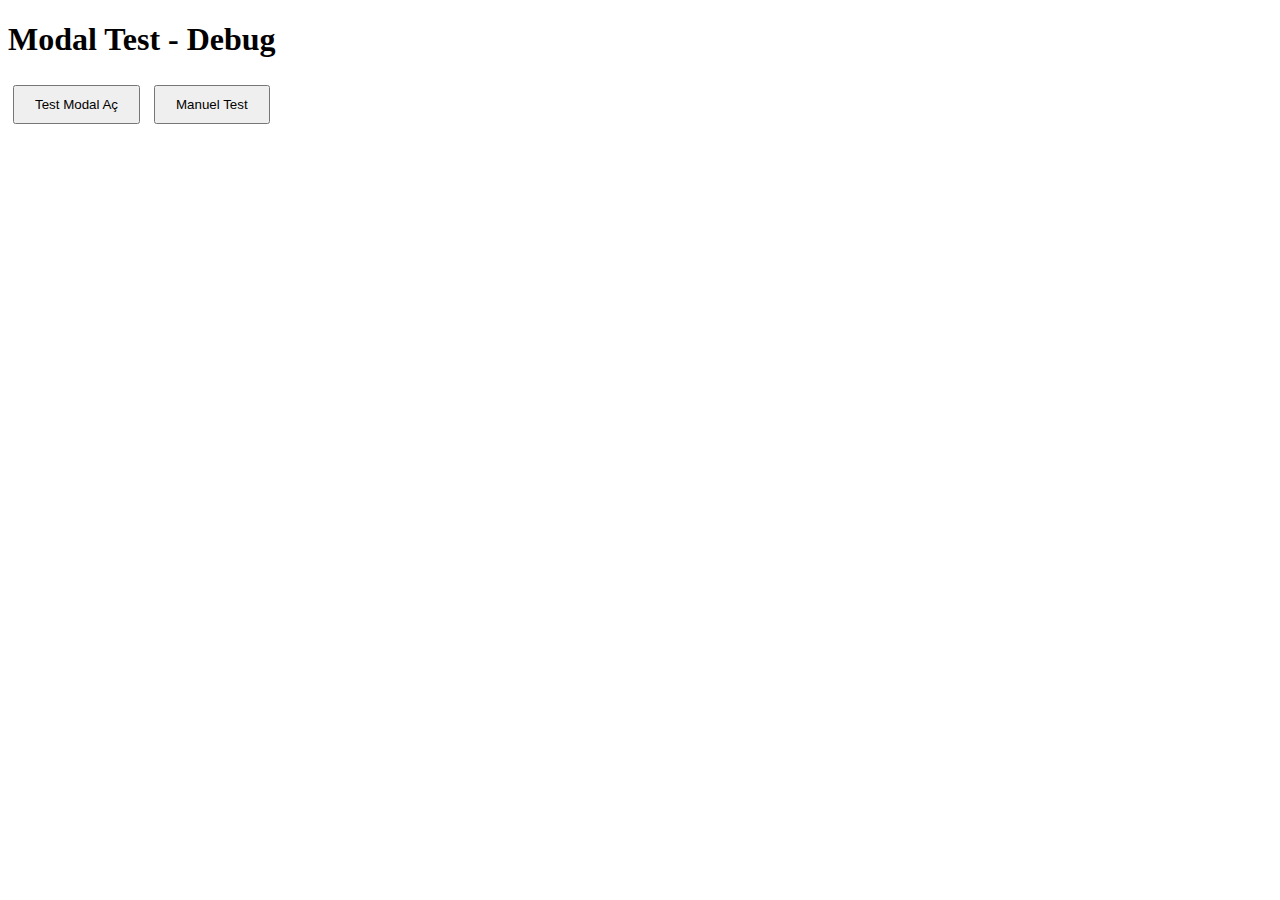
<file: public_html/debug.html>
<!DOCTYPE html>
<html lang="tr" data-theme="light">
<head>
    <meta charset="UTF-8">
    <meta name="viewport" content="width=device-width, initial-scale=1.0">
    <title>Modal Test - Debug</title>
    <style>
        /* Basit Modal CSS Test */
        .modal-overlay {
            display: none;
            position: fixed;
            top: 0;
            left: 0;
            width: 100vw;
            height: 100vh;
            background: rgba(0, 0, 0, 0.7);
            z-index: 9999;
        }

        .modal-overlay.show {
            display: flex;
            align-items: center;
            justify-content: center;
        }

        .modal-content {
            background: white;
            padding: 20px;
            border-radius: 8px;
            max-width: 400px;
            width: 90%;
        }

        .modal-close {
            float: right;
            font-size: 20px;
            cursor: pointer;
            border: none;
            background: none;
        }

        button {
            padding: 10px 20px;
            margin: 5px;
            cursor: pointer;
        }
    </style>
</head>
<body>
    <h1>Modal Test - Debug</h1>
    
    <button data-modal="testModal">Test Modal Aç</button>
    <button onclick="manualTest()">Manuel Test</button>
    
    <!-- Test Modal -->
    <div class="modal-overlay" id="testModal">
        <div class="modal-content">
            <button class="modal-close">×</button>
            <h2>Test Modal</h2>
            <p>Bu modal çalışıyor mu?</p>
        </div>
    </div>

    <script>
        console.log('Debug modal sistemi başlıyor...');
        
        // Manual test fonksiyonu
        function manualTest() {
            console.log('Manuel test başlatıldı');
            const modal = document.getElementById('testModal');
            console.log('Modal element:', modal);
            if (modal) {
                modal.classList.add('show');
                console.log('Modal class listesi:', modal.classList);
            }
        }
        
        // Modal sistemi
        document.addEventListener('DOMContentLoaded', function() {
            console.log('DOM yüklendi');
            
            function openModal(modalId) {
                console.log('openModal çağrıldı:', modalId);
                const modal = document.getElementById(modalId);
                console.log('Modal bulundu:', modal);
                
                if (modal && modal.classList.contains('modal-overlay')) {
                    console.log('Modal overlay class mevcut');
                    modal.classList.add('show');
                    console.log('Show class eklendi, classList:', modal.classList);
                } else {
                    console.log('Modal overlay class bulunamadı');
                }
            }
            
            function closeModal() {
                console.log('closeModal çağrıldı');
                const modal = document.querySelector('.modal-overlay.show');
                if (modal) {
                    modal.classList.remove('show');
                    console.log('Modal kapatıldı');
                }
            }
            
            // Event delegation
            document.addEventListener('click', function(e) {
                console.log('Click eventi:', e.target);
                
                const target = e.target.closest('[data-modal]');
                if (target) {
                    console.log('Data-modal bulundu:', target.getAttribute('data-modal'));
                    e.preventDefault();
                    const modalId = target.getAttribute('data-modal');
                    openModal(modalId);
                    return;
                }
                
                if (e.target.classList.contains('modal-close') || e.target.classList.contains('modal-overlay')) {
                    console.log('Modal kapatma eventi');
                    closeModal();
                    return;
                }
            });
            
            console.log('Modal sistemi hazır');
        });
    </script>
</body>
</html>
</file>
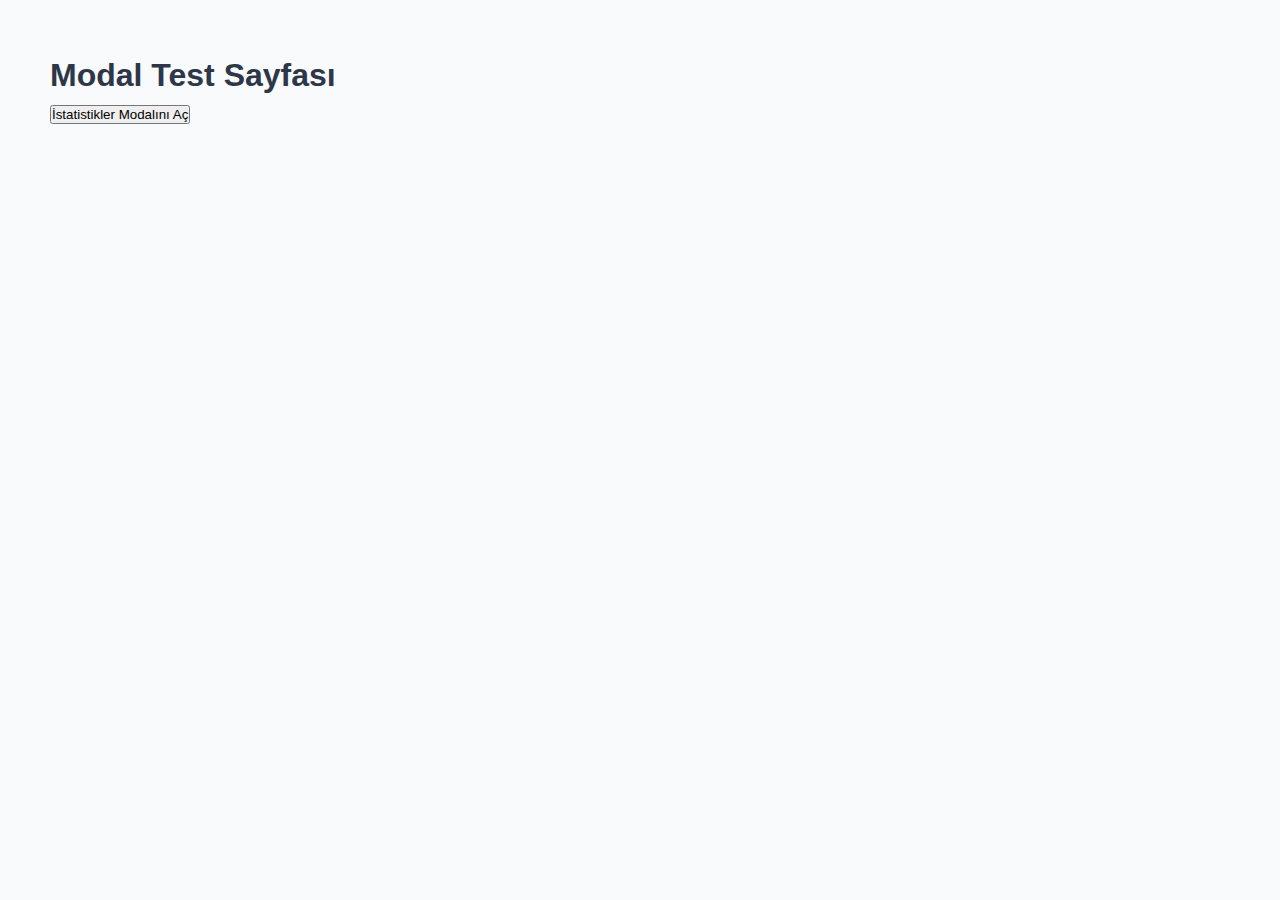
<file: public_html/modal-test.html>
<!DOCTYPE html>
<html lang="tr" data-theme="light">
<head>
    <meta charset="UTF-8">
    <meta name="viewport" content="width=device-width, initial-scale=1.0">
    <title>Modal Test</title>
    <link rel="stylesheet" href="./new-style.css?v=2.0">
</head>
<body>
    <div style="padding: 50px;">
        <h1>Modal Test Sayfası</h1>
        <button id="statsBtn" data-modal="statsModal">İstatistikler Modalını Aç</button>
    </div>

    <!-- Stats Modal -->
    <div class="modal-overlay" id="statsModal">
        <div class="modal-content">
            <div class="modal-header">
                <h2 class="modal-title">📊 İstatistikler</h2>
                <button class="modal-close">×</button>
            </div>
            <div class="modal-body">
                <div class="stats-grid">
                    <div class="stat-card">
                        <div class="stat-icon">📅</div>
                        <div class="stat-info">
                            <div class="stat-value">1</div>
                            <div class="stat-label">Bugünkü Model</div>
                        </div>
                    </div>
                    <div class="stat-card">
                        <div class="stat-icon">🏆</div>
                        <div class="stat-info">
                            <div class="stat-value">5</div>
                            <div class="stat-label">Toplam Model</div>
                        </div>
                    </div>
                </div>
                
                <!-- Scroll test için uzun içerik -->
                <div style="margin-top: 20px;">
                    <h3>Test İçeriği</h3>
                    <p>Bu içerik modal scroll testini yapmak için eklendi.</p>
                    <div style="height: 200px; background: #f0f0f0; margin: 10px 0; padding: 20px; border-radius: 8px;">
                        <p>Uzun içerik alanı 1</p>
                    </div>
                    <div style="height: 200px; background: #e0e0e0; margin: 10px 0; padding: 20px; border-radius: 8px;">
                        <p>Uzun içerik alanı 2</p>
                    </div>
                    <div style="height: 200px; background: #d0d0d0; margin: 10px 0; padding: 20px; border-radius: 8px;">
                        <p>Uzun içerik alanı 3</p>
                    </div>
                    <div style="height: 200px; background: #c0c0c0; margin: 10px 0; padding: 20px; border-radius: 8px;">
                        <p>Uzun içerik alanı 4</p>
                    </div>
                </div>
            </div>
        </div>
    </div>

    <script>
        document.addEventListener('DOMContentLoaded', function() {
            // Modal açma fonksiyonu
            function openModal(modalId) {
                const modal = document.getElementById(modalId);
                if (modal && modal.classList.contains('modal-overlay')) {
                    // Scroll pozisyonunu kaydet
                    const scrollTop = window.pageYOffset || document.documentElement.scrollTop;
                    document.body.setAttribute('data-scroll-position', scrollTop);
                    
                    modal.classList.add('show');
                    document.body.classList.add('modal-open');
                    document.body.style.top = `-${scrollTop}px`;
                    console.log('Modal açıldı:', modalId);
                }
            }
            
            // Modal kapatma fonksiyonu
            function closeModal(modalId) {
                const modal = modalId ? document.getElementById(modalId) : document.querySelector('.modal-overlay.show');
                if (modal) {
                    modal.classList.remove('show');
                    
                    // Body scroll durumunu geri yükle
                    document.body.classList.remove('modal-open');
                    document.body.style.top = '';
                    
                    // Scroll pozisyonunu geri yükle
                    const scrollTop = document.body.getAttribute('data-scroll-position');
                    if (scrollTop) {
                        window.scrollTo(0, parseInt(scrollTop));
                        document.body.removeAttribute('data-scroll-position');
                    }
                    console.log('Modal kapatıldı:', modal.id);
                }
            }
            
            // Event listeners
            document.addEventListener('click', function(e) {
                // Modal kapatma butonları
                if (e.target.closest('.modal-close')) {
                    e.preventDefault();
                    e.stopPropagation();
                    const modal = e.target.closest('.modal-overlay');
                    if (modal) {
                        closeModal(modal.id);
                    }
                    return;
                }
                
                // Modal açma butonları
                const target = e.target.closest('[data-modal]');
                if (target) {
                    e.preventDefault();
                    const modalId = target.getAttribute('data-modal');
                    console.log('Modal açma isteği:', modalId);
                    openModal(modalId);
                    return;
                }
                
                // Overlay'e tıklama ile kapatma
                if (e.target.classList.contains('modal-overlay')) {
                    closeModal(e.target.id);
                    return;
                }
            });
            
            // Modal açık durumunda scroll engellemesi
            document.addEventListener('touchmove', function(e) {
                if (document.body.classList.contains('modal-open')) {
                    // Modal içerisindeki scroll'a izin ver
                    const modalBody = e.target.closest('.modal-body');
                    const modalContent = e.target.closest('.modal-content');
                    
                    if (!modalBody && !modalContent) {
                        e.preventDefault();
                    }
                }
            }, { passive: false });
            
            document.addEventListener('wheel', function(e) {
                if (document.body.classList.contains('modal-open')) {
                    // Modal içerisindeki scroll'a izin ver
                    const modalBody = e.target.closest('.modal-body');
                    const modalContent = e.target.closest('.modal-content');
                    
                    if (!modalBody && !modalContent) {
                        e.preventDefault();
                    }
                }
            }, { passive: false });
        });
    </script>
</body>
</html>
</file>
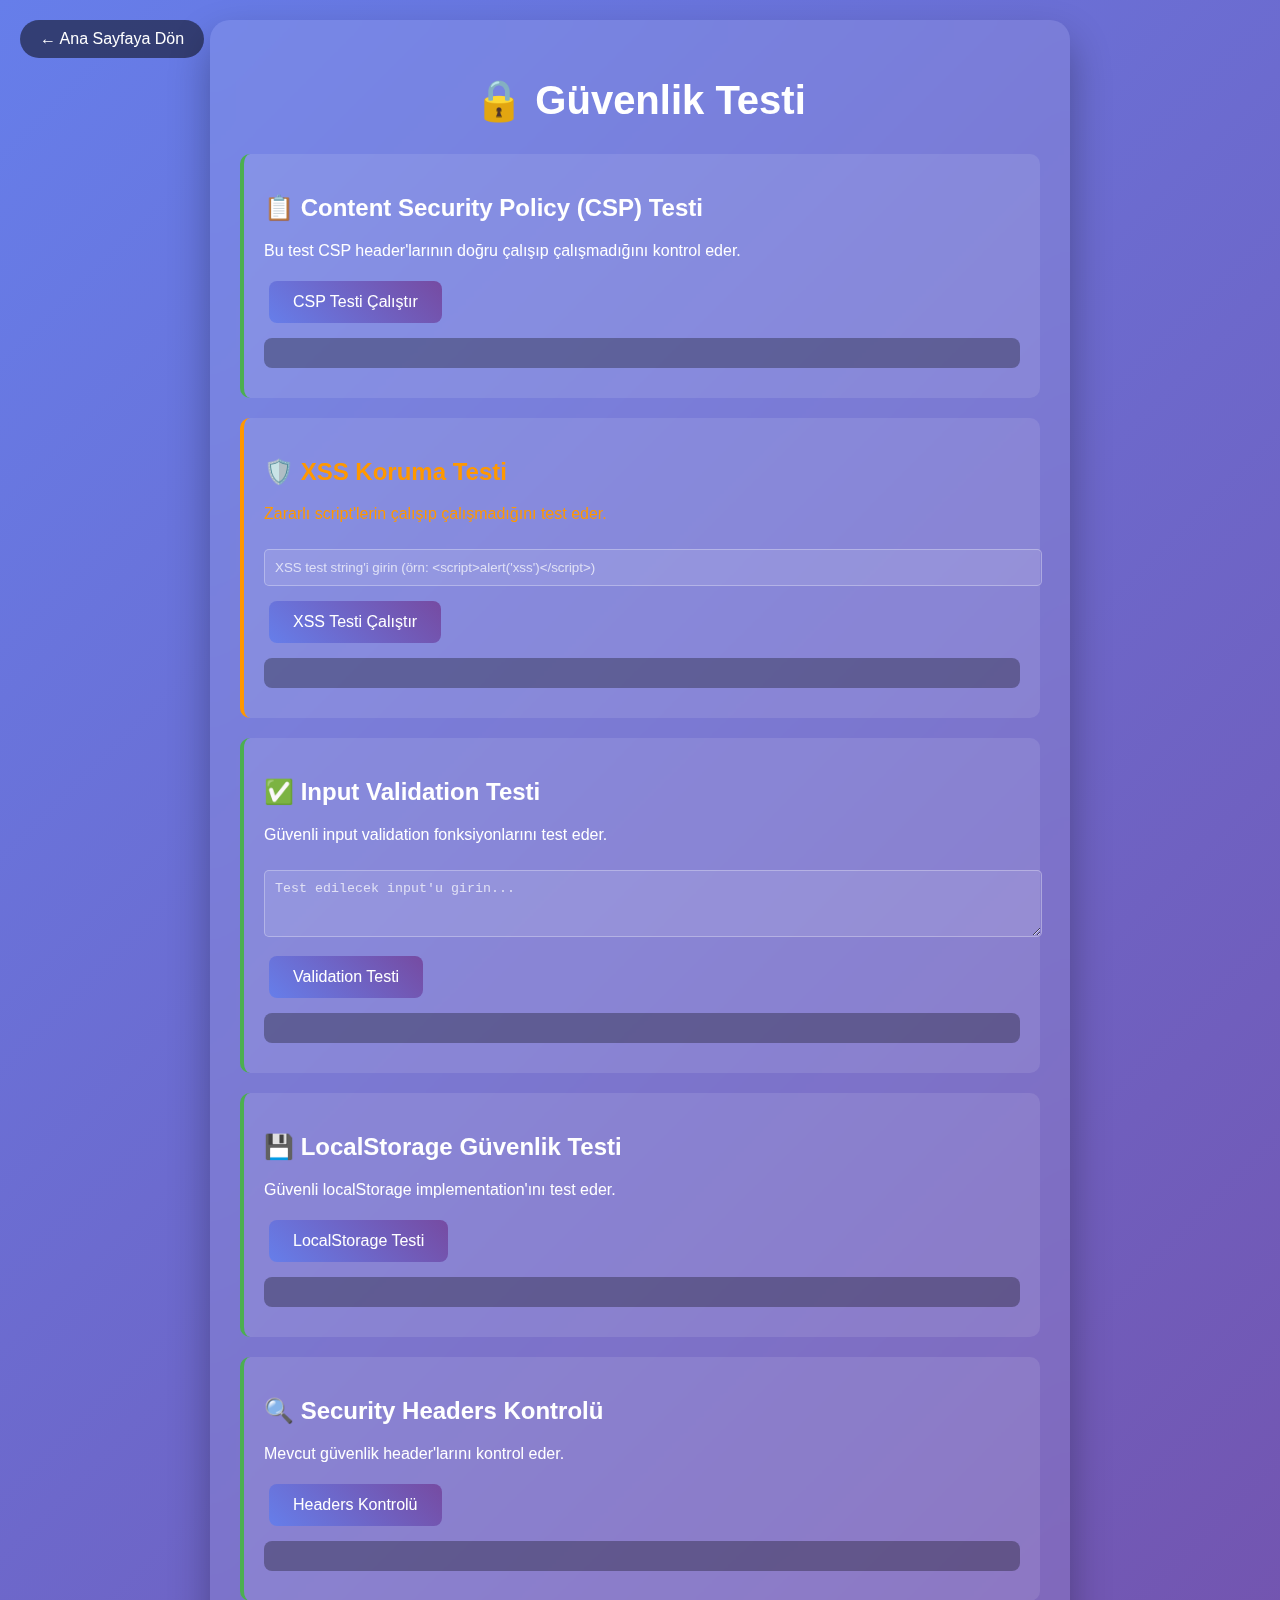
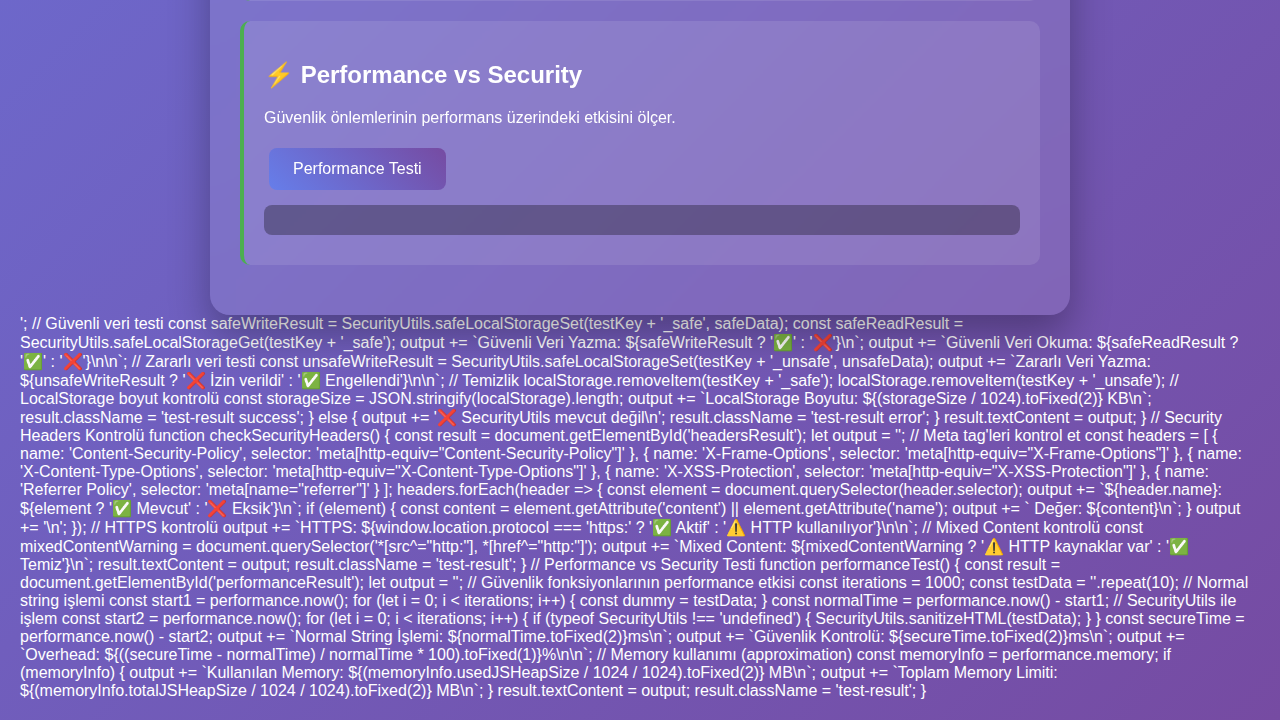
<file: public_html/security-test.html>
<!DOCTYPE html>
<html lang="tr">
<head>
    <meta charset="UTF-8">
    <meta name="viewport" content="width=device-width, initial-scale=1.0">
    <title>3D Flick - Güvenlik Testi</title>
    
    <!-- Güvenlik Headers Test -->
    <meta http-equiv="Content-Security-Pol                result.textContent = 'Lütfen test edilecek inputu girin.';cy" content="
        default-src 'self';
        script-src 'self' 'unsafe-inline';
        style-src 'self' 'unsafe-inline';
        img-src 'self' data:;
        font-src 'self';
        connect-src 'self';
        media-src 'self';
        object-src 'none';
        base-uri 'self';
        form-action 'self';
        frame-ancestors 'none';
    ">
    
    <style>
        body {
            font-family: 'Segoe UI', Tahoma, Geneva, Verdana, sans-serif;
            margin: 0;
            padding: 20px;
            background: linear-gradient(135deg, #667eea 0%, #764ba2 100%);
            color: white;
            min-height: 100vh;
        }
        
        .container {
            max-width: 800px;
            margin: 0 auto;
            background: rgba(255, 255, 255, 0.1);
            backdrop-filter: blur(10px);
            border-radius: 20px;
            padding: 30px;
            box-shadow: 0 20px 40px rgba(0, 0, 0, 0.3);
        }
        
        h1 {
            text-align: center;
            margin-bottom: 30px;
            font-size: 2.5rem;
        }
        
        .test-section {
            background: rgba(255, 255, 255, 0.1);
            border-radius: 10px;
            padding: 20px;
            margin-bottom: 20px;
            border-left: 4px solid #4CAF50;
        }
        
        .test-section.warning {
            border-left-color: #ff9800;
        }
        
        .test-section.error {
            border-left-color: #f44336;
        }
        
        .test-result {
            font-family: 'Courier New', monospace;
            background: rgba(0, 0, 0, 0.3);
            padding: 15px;
            border-radius: 8px;
            margin: 10px 0;
            white-space: pre-wrap;
            overflow-x: auto;
        }
        
        .success {
            color: #4CAF50;
        }
        
        .warning {
            color: #ff9800;
        }
        
        .error {
            color: #f44336;
        }
        
        button {
            background: linear-gradient(45deg, #667eea, #764ba2);
            color: white;
            border: none;
            padding: 12px 24px;
            border-radius: 8px;
            cursor: pointer;
            font-size: 16px;
            margin: 5px;
            transition: all 0.3s ease;
        }
        
        button:hover {
            transform: translateY(-2px);
            box-shadow: 0 5px 15px rgba(0, 0, 0, 0.3);
        }
        
        input, textarea {
            width: 100%;
            padding: 10px;
            border-radius: 5px;
            border: 1px solid rgba(255, 255, 255, 0.3);
            background: rgba(255, 255, 255, 0.1);
            color: white;
            margin: 10px 0;
        }
        
        input::placeholder, textarea::placeholder {
            color: rgba(255, 255, 255, 0.7);
        }
        
        .back-link {
            position: fixed;
            top: 20px;
            left: 20px;
            background: rgba(0, 0, 0, 0.5);
            color: white;
            padding: 10px 20px;
            border-radius: 25px;
            text-decoration: none;
            transition: all 0.3s ease;
        }
        
        .back-link:hover {
            background: rgba(0, 0, 0, 0.7);
            transform: translateY(-2px);
        }
    </style>
</head>
<body>
    <a href="index.html" class="back-link">← Ana Sayfaya Dön</a>
    
    <div class="container">
        <h1>🔒 Güvenlik Testi</h1>
        
        <!-- CSP Test -->
        <div class="test-section">
            <h2>📋 Content Security Policy (CSP) Testi</h2>
            <p>Bu test CSP header'larının doğru çalışıp çalışmadığını kontrol eder.</p>
            <button onclick="testCSP()">CSP Testi Çalıştır</button>
            <div id="cspResult" class="test-result"></div>
        </div>
        
        <!-- XSS Test -->
        <div class="test-section warning">
            <h2>🛡️ XSS Koruma Testi</h2>
            <p>Zararlı script'lerin çalışıp çalışmadığını test eder.</p>
            <input type="text" id="xssInput" placeholder="XSS test string'i girin (örn: <script>alert('xss')</script>)">
            <button onclick="testXSS()">XSS Testi Çalıştır</button>
            <div id="xssResult" class="test-result"></div>
        </div>
        
        <!-- Input Validation Test -->
        <div class="test-section">
            <h2>✅ Input Validation Testi</h2>
            <p>Güvenli input validation fonksiyonlarını test eder.</p>
            <textarea id="validationInput" placeholder="Test edilecek input'u girin..." rows="3"></textarea>
            <button onclick="testValidation()">Validation Testi</button>
            <div id="validationResult" class="test-result"></div>
        </div>
        
        <!-- LocalStorage Security Test -->
        <div class="test-section">
            <h2>💾 LocalStorage Güvenlik Testi</h2>
            <p>Güvenli localStorage implementation'ını test eder.</p>
            <button onclick="testLocalStorageSecurity()">LocalStorage Testi</button>
            <div id="localStorageResult" class="test-result"></div>
        </div>
        
        <!-- Headers Check -->
        <div class="test-section">
            <h2>🔍 Security Headers Kontrolü</h2>
            <p>Mevcut güvenlik header'larını kontrol eder.</p>
            <button onclick="checkSecurityHeaders()">Headers Kontrolü</button>
            <div id="headersResult" class="test-result"></div>
        </div>
        
        <!-- Performance vs Security -->
        <div class="test-section">
            <h2>⚡ Performance vs Security</h2>
            <p>Güvenlik önlemlerinin performans üzerindeki etkisini ölçer.</p>
            <button onclick="performanceTest()">Performance Testi</button>
            <div id="performanceResult" class="test-result"></div>
        </div>
    </div>
    
    <script>
        // SecurityUtils'i kontrol et
        if (typeof SecurityUtils === 'undefined') {
            document.body.innerHTML = `
                <div class="container">
                    <h1 style="color: #f44336;">❌ Security Utils Yüklenmedi</h1>
                    <p>SecurityUtils modülü yüklenmelidir. Ana sayfadan yeniden deneyin.</p>
                    <a href="index.html" style="color: white;">Ana Sayfaya Dön</a>
                </div>
            `;
        }
        
        // CSP Testi
        function testCSP() {
            const result = document.getElementById('cspResult');
            let output = '';
            
            // CSP meta tag kontrolü
            const cspMeta = document.querySelector('meta[http-equiv="Content-Security-Policy"]');
            if (cspMeta) {
                output += '✅ CSP Meta Tag: Mevcut\n';
                output += `   Content: ${cspMeta.content.substring(0, 100)}...\n\n`;
            } else {
                output += '❌ CSP Meta Tag: Eksik\n\n';
            }
            
            // Inline script testi (bu çalışmamalı)
            try {
                const script = document.createElement('script');
                script.textContent = 'console.log("Inline script çalıştı - CSP bypass!");';
                document.head.appendChild(script);
                output += '❌ Inline Script: CSP tarafından engellenmedi\n';
            } catch (e) {
                output += '✅ Inline Script: CSP tarafından engellendi\n';
            }
            
            // External script testi
            output += '🔍 External Script Test: CSP sadece izin verilen domainlerden script yüklemeye izin verir\n';
            
            result.textContent = output;
            result.className = 'test-result';
        }
        
        // XSS Koruma Testi
        function testXSS() {
            const input = document.getElementById('xssInput').value;
            const result = document.getElementById('xssResult');
            
            if (!input) {
                result.textContent = 'Lütfen bir test stringi girin.';
                return;
            }
            
            let output = `Test Input: ${input}\n\n`;
            
            // SecurityUtils ile sanitize et
            if (typeof SecurityUtils !== 'undefined') {
                const sanitized = SecurityUtils.sanitizeHTML(input);
                const escaped = SecurityUtils.escapeHTML(input);
                const isValid = SecurityUtils.validateInput(input);
                
                output += `Sanitized: ${sanitized}\n`;
                output += `Escaped: ${escaped}\n`;
                output += `Is Valid: ${isValid ? '✅' : '❌'}\n\n`;
                
                // DOM'a güvenli ekleme testi
                const testDiv = document.createElement('div');
                testDiv.textContent = input; // textContent kullanarak XSS'i engelle
                output += `DOM Test: Güvenli şekilde textContent ile eklendi\n`;
                
                result.className = isValid ? 'test-result success' : 'test-result warning';
            } else {
                output += '❌ SecurityUtils mevcut değil\n';
                result.className = 'test-result error';
            }
            
            result.textContent = output;
        }
        
        // Input Validation Testi
        function testValidation() {
            const input = document.getElementById('validationInput').value;
            const result = document.getElementById('validationResult');
            
            if (!input) {
                result.textContent = 'Lütfen test edilecek input\'u girin.';
                return;
            }
            
            let output = `Test Input: ${input}\n\n`;
            
            if (typeof SecurityUtils !== 'undefined') {
                const isValid = SecurityUtils.validateInput(input);
                const sanitized = SecurityUtils.sanitizeHTML(input);
                const escaped = SecurityUtils.escapeHTML(input);
                
                output += `Validation Result: ${isValid ? '✅ Geçerli' : '❌ Geçersiz'}\n`;
                output += `Sanitized: ${sanitized}\n`;
                output += `Escaped: ${escaped}\n\n`;
                
                // Pattern kontrolleri
                const patterns = [
                    { name: 'Script Tag', regex: /<script\b[^<]*(?:(?!<\/script>)<[^<]*)*<\/script>/gi },
                    { name: 'Javascript URL', regex: /javascript:/gi },
                    { name: 'Event Handler', regex: /on\w+\s*=/gi },
                    { name: 'Data URL', regex: /data:text\/html/gi }
                ];
                
                patterns.forEach(pattern => {
                    const found = pattern.regex.test(input);
                    output += `${pattern.name}: ${found ? '❌ Tespit edildi' : '✅ Temiz'}\n`;
                });
                
                result.className = isValid ? 'test-result success' : 'test-result error';
            } else {
                output += '❌ SecurityUtils mevcut değil\n';
                result.className = 'test-result error';
            }
            
            result.textContent = output;
        }
        
        // LocalStorage Güvenlik Testi
        function testLocalStorageSecurity() {
            const result = document.getElementById('localStorageResult');
            let output = '';
            
            if (typeof SecurityUtils !== 'undefined') {
                // Güvenli veri yazma testi
                const testKey = '_security_test_' + Date.now();
                const safeData = { message: 'Safe data', timestamp: Date.now() };
                const unsafeData = '<script>alert("xss")</script>';
                
                // Güvenli veri testi
                const safeWriteResult = SecurityUtils.safeLocalStorageSet(testKey + '_safe', safeData);
                const safeReadResult = SecurityUtils.safeLocalStorageGet(testKey + '_safe');
                
                output += `Güvenli Veri Yazma: ${safeWriteResult ? '✅' : '❌'}\n`;
                output += `Güvenli Veri Okuma: ${safeReadResult ? '✅' : '❌'}\n\n`;
                
                // Zararlı veri testi
                const unsafeWriteResult = SecurityUtils.safeLocalStorageSet(testKey + '_unsafe', unsafeData);
                output += `Zararlı Veri Yazma: ${unsafeWriteResult ? '❌ İzin verildi' : '✅ Engellendi'}\n\n`;
                
                // Temizlik
                localStorage.removeItem(testKey + '_safe');
                localStorage.removeItem(testKey + '_unsafe');
                
                // LocalStorage boyut kontrolü
                const storageSize = JSON.stringify(localStorage).length;
                output += `LocalStorage Boyutu: ${(storageSize / 1024).toFixed(2)} KB\n`;
                
                result.className = 'test-result success';
            } else {
                output += '❌ SecurityUtils mevcut değil\n';
                result.className = 'test-result error';
            }
            
            result.textContent = output;
        }
        
        // Security Headers Kontrolü
        function checkSecurityHeaders() {
            const result = document.getElementById('headersResult');
            let output = '';
            
            // Meta tag'leri kontrol et
            const headers = [
                { name: 'Content-Security-Policy', selector: 'meta[http-equiv="Content-Security-Policy"]' },
                { name: 'X-Frame-Options', selector: 'meta[http-equiv="X-Frame-Options"]' },
                { name: 'X-Content-Type-Options', selector: 'meta[http-equiv="X-Content-Type-Options"]' },
                { name: 'X-XSS-Protection', selector: 'meta[http-equiv="X-XSS-Protection"]' },
                { name: 'Referrer Policy', selector: 'meta[name="referrer"]' }
            ];
            
            headers.forEach(header => {
                const element = document.querySelector(header.selector);
                output += `${header.name}: ${element ? '✅ Mevcut' : '❌ Eksik'}\n`;
                if (element) {
                    const content = element.getAttribute('content') || element.getAttribute('name');
                    output += `  Değer: ${content}\n`;
                }
                output += '\n';
            });
            
            // HTTPS kontrolü
            output += `HTTPS: ${window.location.protocol === 'https:' ? '✅ Aktif' : '⚠️ HTTP kullanılıyor'}\n\n`;
            
            // Mixed Content kontrolü
            const mixedContentWarning = document.querySelector('*[src^="http:"], *[href^="http:"]');
            output += `Mixed Content: ${mixedContentWarning ? '⚠️ HTTP kaynaklar var' : '✅ Temiz'}\n`;
            
            result.textContent = output;
            result.className = 'test-result';
        }
        
        // Performance vs Security Testi
        function performanceTest() {
            const result = document.getElementById('performanceResult');
            let output = '';
            
            // Güvenlik fonksiyonlarının performance etkisi
            const iterations = 1000;
            const testData = '<script>alert("xss")</script>'.repeat(10);
            
            // Normal string işlemi
            const start1 = performance.now();
            for (let i = 0; i < iterations; i++) {
                const dummy = testData;
            }
            const normalTime = performance.now() - start1;
            
            // SecurityUtils ile işlem
            const start2 = performance.now();
            for (let i = 0; i < iterations; i++) {
                if (typeof SecurityUtils !== 'undefined') {
                    SecurityUtils.sanitizeHTML(testData);
                }
            }
            const secureTime = performance.now() - start2;
            
            output += `Normal String İşlemi: ${normalTime.toFixed(2)}ms\n`;
            output += `Güvenlik Kontrolü: ${secureTime.toFixed(2)}ms\n`;
            output += `Overhead: ${((secureTime - normalTime) / normalTime * 100).toFixed(1)}%\n\n`;
            
            // Memory kullanımı (approximation)
            const memoryInfo = performance.memory;
            if (memoryInfo) {
                output += `Kullanılan Memory: ${(memoryInfo.usedJSHeapSize / 1024 / 1024).toFixed(2)} MB\n`;
                output += `Toplam Memory Limiti: ${(memoryInfo.totalJSHeapSize / 1024 / 1024).toFixed(2)} MB\n`;
            }
            
            result.textContent = output;
            result.className = 'test-result';
        }
    </script>
</body>
</html>
</file>
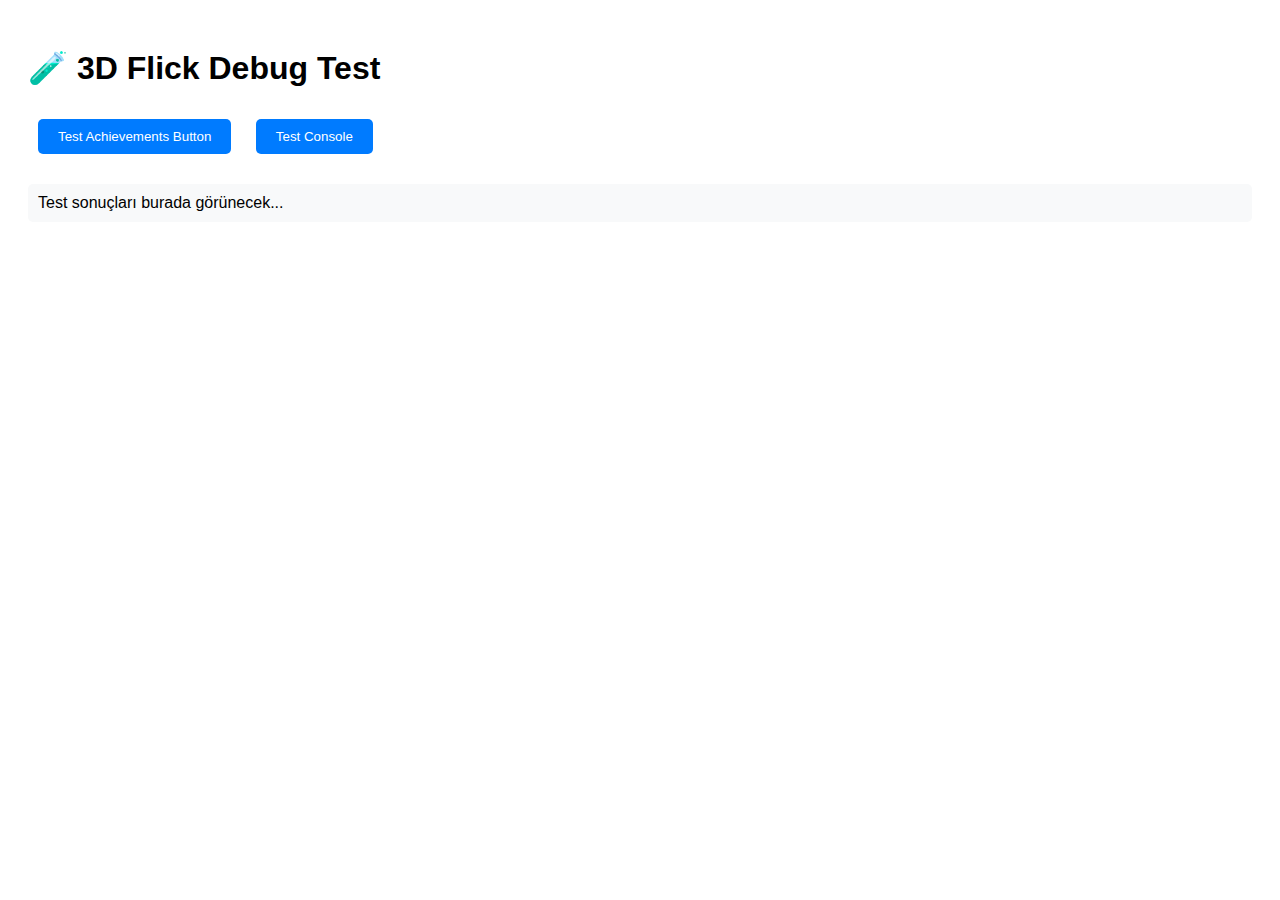
<file: public_html/test.html>
<!DOCTYPE html>
<html lang="tr">
<head>
    <meta charset="UTF-8">
    <meta name="viewport" content="width=device-width, initial-scale=1.0">
    <title>3D Flick Test</title>
    <style>
        body { font-family: Arial, sans-serif; padding: 20px; }
        .test-btn { padding: 10px 20px; margin: 10px; background: #007bff; color: white; border: none; border-radius: 5px; cursor: pointer; }
        .result { margin-top: 20px; padding: 10px; background: #f8f9fa; border-radius: 5px; }
    </style>
</head>
<body>
    <h1>🧪 3D Flick Debug Test</h1>
    
    <button class="test-btn" onclick="testAchievements()">Test Achievements Button</button>
    <button class="test-btn" onclick="testConsole()">Test Console</button>
    
    <div id="result" class="result">Test sonuçları burada görünecek...</div>
    
    <script>
        function testAchievements() {
            const btn = document.querySelector('[data-panel="achievementsPanel"]');
            document.getElementById('result').innerHTML = `
                <strong>Achievements Button Test:</strong><br>
                Button bulundu: ${btn ? '✅ Evet' : '❌ Hayır'}<br>
                ${btn ? `ID: ${btn.id}, data-panel: ${btn.dataset.panel}` : 'Button bulunamadı'}
            `;
        }
        
        function testConsole() {
            console.log('🧪 Test console mesajı');
            document.getElementById('result').innerHTML = `
                <strong>Console Test:</strong><br>
                ✅ Console mesajı gönderildi. F12 ile Developer Tools'u açın.
            `;
        }
        
        console.log('🚀 Test sayfası yüklendi');
    </script>
</body>
</html>
</file>
<file: public_html/new-style.css>
/*
=========================================
3D FLICK - YENİ TASARIM v2.0
=========================================
Sıfırdan yeniden tasarlanmış, mobil-first,
minimal ve performanslı stylesheet
*/

/*
-----------------------------------------
CSS RESET & BASE
-----------------------------------------
*/
* {
    margin: 0;
    padding: 0;
    box-sizing: border-box;
}

html {
    scroll-behavior: smooth;
    /* Performance optimizations */
    -webkit-font-smoothing: antialiased;
    -moz-osx-font-smoothing: grayscale;
    text-rendering: optimizeLegibility;
}

*::before,
*::after {
    box-sizing: border-box;
}

/*
-----------------------------------------
CSS VARIABLES (TEMA SİSTEMİ)
-----------------------------------------
*/
:root {
    /* Ana Renkler */
    --primary-color: #667eea;
    --secondary-color: #764ba2;
    --accent-color: #f093fb;
    --success-color: #4caf50;
    --warning-color: #ff9800;
    --error-color: #f44336;
    
    /* Gradient'lar */
    --gradient-primary: linear-gradient(135deg, #667eea 0%, #764ba2 100%);
    --gradient-secondary: linear-gradient(135deg, #f093fb 0%, #f5576c 100%);
    --gradient-success: linear-gradient(135deg, #4caf50 0%, #45a049 100%);
    --gradient-text: linear-gradient(135deg, #667eea 0%, #764ba2 100%);
    
    /* Light Theme */
    --bg-primary: #f8fafc;
    --bg-secondary: #ffffff;
    --bg-card: rgba(255, 255, 255, 0.9);
    --text-primary: #2d3748;
    --text-secondary: #4a5568;
    --text-muted: #718096;
    --border-color: rgba(226, 232, 240, 0.8);
    --shadow-color: rgba(0, 0, 0, 0.1);
    
    /* Shadows */
    --shadow-sm: 0 1px 3px rgba(0, 0, 0, 0.1);
    --shadow-md: 0 4px 6px -1px rgba(0, 0, 0, 0.1), 0 2px 4px -1px rgba(0, 0, 0, 0.06);
    --shadow-lg: 0 10px 15px -3px rgba(0, 0, 0, 0.1), 0 4px 6px -2px rgba(0, 0, 0, 0.05);
    --shadow-xl: 0 20px 25px -5px rgba(0, 0, 0, 0.1), 0 10px 10px -5px rgba(0, 0, 0, 0.04);
    
    /* Spacing */
    --space-xs: 0.5rem;
    --space-sm: 1rem;
    --space-md: 1.5rem;
    --space-lg: 2rem;
    --space-xl: 3rem;
    
    /* Border Radius */
    --radius-sm: 8px;
    --radius-md: 12px;
    --radius-lg: 16px;
    --radius-xl: 24px;
    
    /* Transitions */
    --transition-fast: 0.2s ease;
    --transition-normal: 0.3s ease;
    --transition-slow: 0.5s ease;
    
    /* Typography */
    --font-size-xs: 0.75rem;
    --font-size-sm: 0.875rem;
    --font-size-base: 1rem;
    --font-size-lg: 1.125rem;
    --font-size-xl: 1.25rem;
    --font-size-2xl: 1.5rem;
    --font-size-3xl: 1.875rem;
    --font-size-4xl: 2.25rem;
}

/* Dark Theme */
[data-theme="dark"] {
    --bg-primary: #1a202c;
    --bg-secondary: #2d3748;
    --bg-card: rgba(45, 55, 72, 0.9);
    --text-primary: #f7fafc;
    --text-secondary: #e2e8f0;
    --text-muted: #a0aec0;
    --border-color: rgba(74, 85, 104, 0.8);
    --shadow-color: rgba(0, 0, 0, 0.3);
}

/* Dark Theme - Navbar Butonları İçin Özel Stiller */
[data-theme="dark"] .nav-btn {
    background: rgba(45, 55, 72, 0.6);
    border-color: rgba(102, 126, 234, 0.3);
    color: #e2e8f0;
}

[data-theme="dark"] .nav-btn:hover {
    background: rgba(102, 126, 234, 0.2);
    border-color: #667eea;
    color: #667eea;
    box-shadow: 0 0 15px rgba(102, 126, 234, 0.3);
}

[data-theme="dark"] .nav-login-btn {
    background: linear-gradient(135deg, #667eea 0%, #764ba2 100%);
    border-color: #667eea;
    color: white;
}

[data-theme="dark"] .nav-login-btn:hover {
    background: linear-gradient(135deg, #5a6fd8 0%, #654b92 100%);
    border-color: #5a6fd8;
    box-shadow: 0 4px 15px rgba(102, 126, 234, 0.4);
}

/*
-----------------------------------------
BASE STYLES
-----------------------------------------
*/
html {
    scroll-behavior: smooth;
    font-size: 16px;
}

body {
    font-family: -apple-system, BlinkMacSystemFont, 'Segoe UI', Roboto, Oxygen, Ubuntu, Cantarell, sans-serif;
    line-height: 1.6;
    background: var(--bg-primary);
    color: var(--text-primary);
    transition: background-color var(--transition-normal), color var(--transition-normal);
    min-height: 100vh;
    overflow-x: hidden;
    /* Performance optimizations */
    will-change: scroll-position;
    contain: layout style paint;
}

/* Tema geçiş animasyonu */
body.theme-transitioning {
    transition: background-color 0.2s ease, color 0.2s ease !important;
}

/* Tüm elementlere tema geçiş animasyonu */
* {
    transition: background-color var(--transition-fast), 
                color var(--transition-fast), 
                border-color var(--transition-fast), 
                box-shadow var(--transition-fast);
}

/* Modal açık olduğunda body scroll engellemesi */
body.modal-open {
    overflow: hidden !important;
    position: fixed !important;
    width: 100% !important;
    height: 100% !important;
    top: 0 !important;
    left: 0 !important;
}

/*
-----------------------------------------
SEO & ACCESSIBILITY COMPONENTS
-----------------------------------------
*/
/* Skip to content link */
.skip-link {
    position: absolute;
    top: -40px;
    left: 6px;
    background: var(--primary-color);
    color: white;
    padding: 8px;
    text-decoration: none;
    border-radius: 0 0 4px 4px;
    z-index: 10000;
    font-weight: 600;
    transition: top 0.3s ease;
}

.skip-link:focus {
    top: 0;
}

/* Breadcrumb Navigation */
.breadcrumb {
    background: var(--bg-secondary);
    padding: var(--space-xs) var(--space-md);
    font-size: var(--font-size-sm);
    border-bottom: 1px solid var(--border-color);
}

.breadcrumb ol {
    list-style: none;
    display: flex;
    align-items: center;
    margin: 0;
    padding: 0;
}

.breadcrumb li {
    display: flex;
    align-items: center;
}

.breadcrumb li:not(:last-child)::after {
    content: '›';
    margin: 0 var(--space-xs);
    color: var(--text-muted);
}

.breadcrumb a {
    color: var(--text-secondary);
    text-decoration: none;
    transition: color var(--transition-fast);
}

.breadcrumb a:hover {
    color: var(--primary-color);
}

/* Dark theme breadcrumb */
[data-theme="dark"] .breadcrumb {
    background: rgba(45, 55, 72, 0.5);
    border-bottom-color: rgba(74, 85, 104, 0.8);
}

/*
-----------------------------------------
ACCESSIBILITY STYLES
-----------------------------------------
*/

/* Screen Reader Only Content */
.sr-only {
    position: absolute !important;
    width: 1px !important;
    height: 1px !important;
    padding: 0 !important;
    margin: -1px !important;
    overflow: hidden !important;
    clip: rect(0, 0, 0, 0) !important;
    white-space: nowrap !important;
    border: 0 !important;
}

/* Focus Indicators */
*:focus {
    outline: 2px solid var(--primary-color);
    outline-offset: 2px;
}

/* Enhanced focus for interactive elements */
button:focus,
a:focus,
input:focus,
select:focus,
textarea:focus,
[tabindex]:focus {
    outline: 3px solid var(--primary-color);
    outline-offset: 2px;
    box-shadow: 0 0 0 1px rgba(102, 126, 234, 0.3);
}

/* Remove focus outline for mouse users */
.mouse-user *:focus {
    outline: none;
}

/* Restore focus for keyboard users */
.keyboard-user *:focus {
    outline: 3px solid var(--primary-color);
    outline-offset: 2px;
}

/* High contrast mode support */
@media (prefers-contrast: high) {
    :root {
        --primary-color: #0000FF;
        --text-primary: #000000;
        --text-secondary: #000000;
        --bg-primary: #FFFFFF;
        --bg-secondary: #F0F0F0;
        --border-color: #000000;
    }
    
    button,
    .nav-btn,
    .action-btn {
        border: 2px solid #000000 !important;
        background: #FFFFFF !important;
        color: #000000 !important;
    }
    
    button:hover,
    .nav-btn:hover,
    .action-btn:hover {
        background: #000000 !important;
        color: #FFFFFF !important;
    }
}

/* Reduced motion support */
@media (prefers-reduced-motion: reduce) {
    *,
    *::before,
    *::after {
        animation-duration: 0.01ms !important;
        animation-iteration-count: 1 !important;
        transition-duration: 0.01ms !important;
        scroll-behavior: auto !important;
    }
}

/* Large text support */
@media (min-resolution: 144dpi) {
    body {
        font-size: 18px;
    }
}

/* Touch target size for mobile accessibility */
@media (pointer: coarse) {
    button,
    .nav-btn,
    .action-btn,
    a {
        min-height: 44px;
        min-width: 44px;
    }
}

/* Dark mode accessibility */
[data-theme="dark"] {
    /* Ensure sufficient contrast in dark mode */
    --text-primary: #ffffff;
    --text-secondary: #e2e8f0;
    --border-color: rgba(255, 255, 255, 0.2);
}

[data-theme="dark"] button:focus,
[data-theme="dark"] a:focus,
[data-theme="dark"] [tabindex]:focus {
    outline-color: #90cdf4;
    box-shadow: 0 0 0 1px rgba(144, 205, 244, 0.5);
}

/* Skip link enhancement */
.skip-link:focus {
    top: 0;
    z-index: 10001;
    animation: skipLinkSlide 0.3s ease-out;
}

@keyframes skipLinkSlide {
    from { transform: translateY(-100%); }
    to { transform: translateY(0); }
}

/* ARIA live region styling */
[aria-live="polite"],
[aria-live="assertive"] {
    position: relative;
}

[aria-live="assertive"]::after {
    content: '';
    position: absolute;
    top: -2px;
    left: -2px;
    right: -2px;
    bottom: -2px;
    border: 2px solid var(--warning-color);
    border-radius: var(--radius-sm);
    pointer-events: none;
    opacity: 0;
    animation: ariaLiveIndicator 0.5s ease-out;
}

@keyframes ariaLiveIndicator {
    0% { opacity: 0.8; }
    100% { opacity: 0; }
}

/* Modal accessibility enhancements */
.modal-overlay[aria-modal="true"] {
    position: fixed;
    top: 0;
    left: 0;
    right: 0;
    bottom: 0;
}

.modal-content {
    position: relative;
}

.modal-close {
    position: absolute;
    top: 16px;
    right: 16px;
}

/* Keyboard navigation indicators */
.keyboard-navigation-active {
    outline: 3px solid var(--primary-color) !important;
    outline-offset: 2px !important;
}

/*
-----------------------------------------
NAVIGATION BAR
-----------------------------------------
*/
.top-nav {
    position: fixed;
    top: 0;
    left: 0;
    right: 0;
    z-index: 1000;
    background: var(--bg-card);
    backdrop-filter: blur(20px);
    border-bottom: 1px solid var(--border-color);
    box-shadow: var(--shadow-sm);
}

.nav-container {
    max-width: 1200px;
    margin: 0 auto;
    display: flex;
    align-items: center;
    justify-content: space-between;
    padding: var(--space-sm) var(--space-md);
    height: 60px;
}

.logo {
    display: flex;
    align-items: center;
    gap: var(--space-xs);
    font-size: var(--font-size-xl);
    font-weight: 700;
    color: var(--text-primary);
    text-decoration: none;
    transition: var(--transition-fast);
}

.logo:hover {
    transform: translateY(-1px);
    filter: brightness(1.1);
}

.logo-icon {
    font-size: 1.5rem;
    animation: pulse 2s ease-in-out infinite;
}

.logo-text {
    background: var(--gradient-primary);
    -webkit-background-clip: text;
    -webkit-text-fill-color: transparent;
    background-clip: text;
}

.nav-controls {
    display: flex;
    gap: var(--space-xs);
}

.nav-btn {
    display: flex;
    align-items: center;
    justify-content: center;
    width: 40px;
    height: 40px;
    background: transparent;
    border: 1px solid var(--border-color);
    border-radius: var(--radius-sm);
    color: var(--text-secondary);
    cursor: pointer;
    transition: all var(--transition-fast), transform 0.3s ease, box-shadow 0.3s ease;
    font-size: var(--font-size-lg);
    position: relative;
    overflow: hidden;
}

.nav-btn::before {
    content: '';
    position: absolute;
    top: 0;
    left: -100%;
    width: 100%;
    height: 100%;
    background: linear-gradient(90deg, transparent, rgba(255,255,255,0.1), transparent);
    transition: left 0.5s ease;
}

.nav-btn:hover::before {
    left: 100%;
}

.nav-btn:hover {
    background: var(--bg-secondary);
    border-color: var(--primary-color);
    color: var(--primary-color);
    transform: translateY(-2px) scale(1.05);
    box-shadow: 0 4px 12px rgba(var(--primary-color-rgb), 0.2);
}

.nav-btn:active {
    transform: translateY(-1px) scale(1.02);
    box-shadow: 0 2px 6px rgba(var(--primary-color-rgb), 0.3);
}

.nav-login-btn {
    background: var(--gradient-primary);
    border-color: var(--accent-color);
    color: white;
    font-weight: 600;
}

.nav-login-btn:hover {
    background: var(--accent-hover);
    border-color: var(--accent-hover);
    color: white;
    transform: translateY(-2px);
    box-shadow: 0 4px 12px rgba(var(--primary-color-rgb), 0.3);
}

/*
-----------------------------------------
MAIN CONTAINER
-----------------------------------------
*/
.main-container {
    max-width: 800px;
    margin: 0 auto;
    padding: 80px var(--space-md) var(--space-xl);
    min-height: 100vh;
}

/*
-----------------------------------------
DAILY STATUS SECTION
-----------------------------------------
*/
.daily-status-section {
    margin-bottom: var(--space-xl);
}

.status-card {
    background: var(--bg-card);
    border-radius: var(--radius-xl);
    padding: var(--space-lg);
    backdrop-filter: blur(20px);
    border: 1px solid var(--border-color);
    box-shadow: var(--shadow-md);
}

.status-info {
    display: grid;
    grid-template-columns: repeat(auto-fit, minmax(200px, 1fr));
    gap: var(--space-md);
}

.status-item {
    display: flex;
    align-items: center;
    gap: var(--space-sm);
}

.status-icon {
    font-size: var(--font-size-2xl);
    width: 50px;
    height: 50px;
    display: flex;
    align-items: center;
    justify-content: center;
    background: var(--gradient-primary);
    border-radius: 50%;
    color: white;
}

.status-details {
    display: flex;
    flex-direction: column;
}

.status-label {
    font-size: var(--font-size-sm);
    color: var(--text-muted);
    margin-bottom: 2px;
}

.status-value {
    font-size: var(--font-size-lg);
    font-weight: 600;
    color: var(--text-primary);
}

.status-countdown {
    font-size: var(--font-size-lg);
    font-weight: 700;
    color: var(--primary-color);
    font-family: 'Courier New', monospace;
}

/*
-----------------------------------------
GENERATOR SECTION
-----------------------------------------
*/
.generator-section {
    margin-bottom: var(--space-xl);
}

.generator-container {
    background: var(--bg-card);
    border-radius: var(--radius-xl);
    padding: var(--space-xl);
    backdrop-filter: blur(20px);
    border: 1px solid var(--border-color);
    box-shadow: var(--shadow-lg);
    text-align: center;
}

.generator-header {
    margin-bottom: var(--space-xl);
}

.generator-title {
    font-size: var(--font-size-4xl);
    font-weight: 700;
    background: var(--gradient-text);
    -webkit-background-clip: text;
    -webkit-text-fill-color: transparent;
    background-clip: text;
    margin-bottom: var(--space-sm);
}

.generator-subtitle {
    font-size: var(--font-size-lg);
    color: var(--text-secondary);
    line-height: 1.5;
}

.generator-main {
    display: flex;
    flex-direction: column;
    align-items: center;
    gap: var(--space-lg);
}

/*
-----------------------------------------
MAIN GENERATOR BUTTON
-----------------------------------------
*/
.main-generator-btn {
    position: relative;
    background: var(--gradient-primary);
    border: none;
    border-radius: var(--radius-lg);
    padding: var(--space-lg) var(--space-xl);
    color: white;
    font-weight: 600;
    cursor: pointer;
    transition: all var(--transition-normal);
    box-shadow: var(--shadow-lg);
    min-height: 120px;
    min-width: 300px;
    overflow: hidden;
}

.main-generator-btn:hover:not(:disabled) {
    transform: translateY(-3px);
    box-shadow: var(--shadow-xl);
}

.main-generator-btn:active:not(:disabled) {
    transform: translateY(-1px);
}

.main-generator-btn:disabled {
    background: linear-gradient(135deg, #94a3b8 0%, #64748b 100%);
    cursor: not-allowed;
    opacity: 0.7;
}

.btn-content {
    display: flex;
    align-items: center;
    gap: var(--space-md);
    position: relative;
    z-index: 2;
}

.btn-icon {
    font-size: var(--font-size-3xl);
    animation: bounce 2s ease-in-out infinite;
}

.btn-text {
    display: flex;
    flex-direction: column;
    text-align: left;
}

.btn-primary-text {
    font-size: var(--font-size-xl);
    font-weight: 700;
    text-transform: uppercase;
    letter-spacing: 1px;
    margin-bottom: 4px;
}

.btn-secondary-text {
    font-size: var(--font-size-sm);
    opacity: 0.9;
}

/*
-----------------------------------------
FEATURES LIST
-----------------------------------------
*/
.features-list {
    display: grid;
    grid-template-columns: repeat(auto-fit, minmax(160px, 1fr));
    gap: var(--space-sm);
    width: 100%;
    max-width: 600px;
    justify-items: center;
    place-items: center;
    margin: 0 auto;
}

.feature-item {
    display: flex;
    align-items: center;
    justify-content: center;
    gap: var(--space-xs);
    padding: var(--space-sm);
    background: var(--bg-secondary);
    border-radius: var(--radius-md);
    border: 1px solid var(--border-color);
    transition: all var(--transition-fast);
    width: 100%;
    max-width: 180px;
    text-align: center;
}

.feature-item:hover {
    background: var(--primary-color);
    color: white;
    transform: translateY(-2px);
    box-shadow: var(--shadow-md);
}

.feature-icon {
    font-size: var(--font-size-lg);
}

.feature-text {
    font-size: var(--font-size-sm);
    font-weight: 500;
}

/*
-----------------------------------------
SUCCESS & LIMIT MESSAGES
-----------------------------------------
*/
.success-message,
.limit-message {
    display: none;
    background: var(--bg-card);
    border-radius: var(--radius-lg);
    padding: var(--space-lg);
    margin-top: var(--space-lg);
    backdrop-filter: blur(20px);
    border: 1px solid var(--border-color);
    box-shadow: var(--shadow-md);
    animation: slideIn 0.5s ease-out;
}

.success-message {
    background: var(--gradient-success);
    color: white;
}

.limit-message {
    background: var(--gradient-secondary);
    color: white;
}

.success-content,
.limit-content {
    display: flex;
    align-items: center;
    gap: var(--space-md);
    text-align: left;
}

.success-icon,
.limit-icon {
    font-size: var(--font-size-3xl);
    width: 60px;
    height: 60px;
    display: flex;
    align-items: center;
    justify-content: center;
    background: rgba(255, 255, 255, 0.2);
    border-radius: 50%;
}

.success-text,
.limit-text {
    flex: 1;
}

.success-title,
.limit-title {
    font-size: var(--font-size-xl);
    font-weight: 700;
    margin-bottom: 4px;
}

.success-description,
.limit-description {
    font-size: var(--font-size-base);
    opacity: 0.9;
    margin-bottom: 4px;
}

.success-note {
    font-size: var(--font-size-sm);
    opacity: 0.8;
}

.limit-countdown {
    display: flex;
    align-items: center;
    gap: var(--space-xs);
    font-size: var(--font-size-sm);
    font-family: 'Courier New', monospace;
    font-weight: 700;
}

/*
-----------------------------------------
QUICK ACTIONS SECTION
-----------------------------------------
*/
.quick-actions-section {
    margin-bottom: var(--space-xl);
}

.actions-container {
    display: grid;
    grid-template-columns: repeat(auto-fit, minmax(250px, 1fr));
    gap: var(--space-sm);
}

.action-btn {
    display: flex;
    align-items: center;
    gap: var(--space-sm);
    padding: var(--space-md);
    background: var(--bg-card);
    border: 1px solid var(--border-color);
    border-radius: var(--radius-lg);
    cursor: pointer;
    transition: all var(--transition-fast);
    text-decoration: none;
    color: var(--text-primary);
    backdrop-filter: blur(20px);
    box-shadow: var(--shadow-sm);
}

.action-btn:hover {
    background: var(--gradient-primary);
    color: white;
    transform: translateY(-2px);
    box-shadow: var(--shadow-md);
    border-color: transparent;
}

.action-icon {
    font-size: var(--font-size-2xl);
    width: 50px;
    height: 50px;
    display: flex;
    align-items: center;
    justify-content: center;
    background: var(--gradient-primary);
    border-radius: 50%;
    color: white;
    transition: all var(--transition-fast);
}

.action-btn:hover .action-icon {
    background: rgba(255, 255, 255, 0.2);
}

.action-info {
    flex: 1;
    text-align: left;
}

.action-title {
    font-size: var(--font-size-base);
    font-weight: 600;
    margin-bottom: 2px;
}

.action-subtitle {
    font-size: var(--font-size-sm);
    color: var(--text-secondary);
}

.action-btn:hover .action-subtitle {
    color: rgba(255, 255, 255, 0.8);
}

.action-arrow {
    font-size: var(--font-size-lg);
    opacity: 0.6;
    transition: all var(--transition-fast);
}

.action-btn:hover .action-arrow {
    opacity: 1;
    transform: translateX(4px);
}

/*
-----------------------------------------
MODERN MODAL SYSTEM - SIFIRDAN YENİ
-----------------------------------------
*/
.modal-overlay {
    display: none;
    position: fixed;
    top: 0 !important;
    left: 0 !important;
    width: 100vw !important;
    height: 100vh !important;
    background: rgba(0, 0, 0, 0.7);
    backdrop-filter: blur(8px);
    z-index: 9999;
    opacity: 0;
    transition: opacity 0.3s cubic-bezier(0.4, 0, 0.2, 1);
}

.modal-overlay.show {
    display: flex !important;
    align-items: center !important;
    justify-content: center !important;
    opacity: 1;
    padding: 20px !important;
    box-sizing: border-box !important;
    overflow: hidden !important;
}

/* İstatistik modalı için özel düzeltme */
#statsModal.show {
    display: flex !important;
    align-items: center !important;
    justify-content: center !important;
    position: fixed !important;
    top: 0 !important;
    left: 0 !important;
    width: 100vw !important;
    height: 100vh !important;
}

.modal-content {
    background: var(--bg-card);
    border-radius: 16px;
    box-shadow: 0 20px 25px -5px rgba(0, 0, 0, 0.3);
    width: 90%;
    max-width: 600px;
    max-height: 85vh;
    transform: scale(0.9) translateY(20px);
    transition: transform 0.3s cubic-bezier(0.4, 0, 0.2, 1);
    overflow: hidden;
    border: 1px solid var(--border-color);
    margin: auto;
    position: relative;
    display: flex;
    flex-direction: column;
}

.modal-overlay.show .modal-content {
    transform: scale(1) translateY(0);
}

.modal-header {
    display: flex;
    align-items: center;
    justify-content: space-between;
    padding: 24px 24px 0 24px;
    margin-bottom: 16px;
    flex-shrink: 0;
}

.modal-title {
    font-size: 1.5rem;
    font-weight: 700;
    color: var(--text-primary);
    margin: 0;
}

.modal-close {
    background: var(--bg-primary);
    border: 2px solid var(--border-color);
    border-radius: 50%;
    width: 40px;
    height: 40px;
    display: flex;
    align-items: center;
    justify-content: center;
    cursor: pointer;
    color: var(--text-secondary);
    font-size: 20px;
    font-weight: bold;
    transition: all 0.2s ease;
    flex-shrink: 0;
}

.modal-close:hover {
    background: #ef4444;
    border-color: #ef4444;
    color: white;
    transform: rotate(90deg) scale(1.05);
}

.modal-body {
    padding: 0 24px 24px;
    overflow-y: auto !important;
    overflow-x: hidden;
    flex: 1;
    min-height: 0;
    scrollbar-width: thin;
    scrollbar-color: var(--primary-color) var(--bg-secondary);
}

/* Modal body webkit scrollbar styling */
.modal-body::-webkit-scrollbar {
    width: 6px;
}

.modal-body::-webkit-scrollbar-track {
    background: var(--bg-secondary);
    border-radius: 3px;
}

.modal-body::-webkit-scrollbar-thumb {
    background: var(--primary-color);
    border-radius: 3px;
}

.modal-body::-webkit-scrollbar-thumb:hover {
    background: var(--secondary-color);
}







.panel-close:hover {
    background: var(--error-color);
    color: white;
    border-color: var(--error-color);
}

.panel-content {
    padding: var(--space-lg);
}

/*
-----------------------------------------
ACHIEVEMENTS PANEL
-----------------------------------------
*/
.achievements-summary {
    display: flex;
    justify-content: center;
    gap: var(--space-lg);
    margin-bottom: var(--space-lg);
    padding: var(--space-lg);
    background: var(--gradient-primary);
    border-radius: var(--radius-lg);
    color: white;
}

.summary-stat {
    display: flex;
    flex-direction: column;
    align-items: center;
    text-align: center;
}

.stat-number {
    font-size: var(--font-size-3xl);
    font-weight: 700;
    line-height: 1;
}

.stat-label {
    font-size: var(--font-size-sm);
    opacity: 0.9;
}

.achievements-grid {
    display: grid;
    grid-template-columns: repeat(auto-fill, minmax(250px, 1fr));
    gap: var(--space-sm);
    max-height: none;
    overflow: visible;
}

/* Başarımlar modalı için özel scroll ayarları */
#achievementsModal .modal-body {
    overflow-y: auto !important;
    flex: 1;
}

#achievementsModal .achievements-grid {
    padding-bottom: var(--space-lg);
}

/* Upload modalı için scroll ayarları */
#uploadModal .modal-body {
    overflow-y: auto !important;
    flex: 1;
}

/* Gallery modalı için scroll ayarları */
#galleryModal .modal-body {
    overflow-y: auto !important;
    flex: 1;
}

/*
-----------------------------------------
STATS PANEL
-----------------------------------------
*/
.stats-grid {
    display: grid;
    grid-template-columns: repeat(auto-fit, minmax(200px, 1fr));
    gap: var(--space-sm);
    margin-bottom: var(--space-lg);
}

.stat-card {
    display: flex;
    align-items: center;
    gap: var(--space-sm);
    padding: var(--space-md);
    background: var(--bg-secondary);
    border-radius: var(--radius-lg);
    border: 1px solid var(--border-color);
}

.stat-card .stat-icon {
    font-size: var(--font-size-2xl);
    width: 50px;
    height: 50px;
    display: flex;
    align-items: center;
    justify-content: center;
    background: var(--gradient-secondary);
    border-radius: 50%;
    color: white;
}

.stat-info {
    flex: 1;
}

.stat-card .stat-value {
    font-size: var(--font-size-2xl);
    font-weight: 700;
    color: var(--text-primary);
    line-height: 1;
}

.stat-card .stat-label {
    font-size: var(--font-size-sm);
    color: var(--text-secondary);
}

/*
-----------------------------------------
INFO PANEL
-----------------------------------------
*/
.info-sections {
    display: flex;
    flex-direction: column;
    gap: var(--space-lg);
}

.info-section h3 {
    font-size: var(--font-size-xl);
    color: var(--text-primary);
    margin-bottom: var(--space-sm);
}

.info-section ul {
    list-style: none;
    padding-left: 0;
}

.info-section li {
    position: relative;
    padding-left: var(--space-lg);
    margin-bottom: var(--space-xs);
    color: var(--text-secondary);
}

.info-section li::before {
    content: "→";
    position: absolute;
    left: 0;
    color: var(--primary-color);
    font-weight: 700;
}

/*
-----------------------------------------
LOADING OVERLAY
-----------------------------------------
*/
.loading-overlay {
    display: none;
    position: fixed !important;
    top: 0 !important;
    left: 0 !important;
    right: 0 !important;
    bottom: 0 !important;
    width: 100vw !important;
    height: 100vh !important;
    background: rgba(0, 0, 0, 0.8);
    backdrop-filter: blur(10px);
    z-index: 999999 !important;
}

.loading-overlay.show {
    display: flex !important;
    align-items: center !important;
    justify-content: center !important;
    animation: fadeIn 0.3s ease-out;
}

@keyframes fadeIn {
    0% { 
        opacity: 0;
    }
    100% { 
        opacity: 1;
    }
}

.loading-content {
    background: var(--bg-card);
    border-radius: var(--radius-xl);
    padding: var(--space-xl);
    text-align: center;
    box-shadow: var(--shadow-xl);
    max-width: 350px;
    width: 90%;
    margin: auto;
    transform: translateY(0);
    border: 2px solid var(--primary-color);
    animation: loadingPulse 2s ease-in-out infinite alternate;
}

@keyframes loadingPulse {
    0% { 
        transform: scale(1);
        box-shadow: var(--shadow-xl);
    }
    100% { 
        transform: scale(1.02);
        box-shadow: 0 25px 35px -5px rgba(0, 0, 0, 0.4);
    }
}

.loading-spinner {
    width: 80px;
    height: 80px;
    border: 6px solid var(--border-color);
    border-top: 6px solid var(--primary-color);
    border-radius: 50%;
    animation: spin 1s linear infinite;
    margin: 0 auto var(--space-md);
}

.loading-text {
    font-size: var(--font-size-xl);
    font-weight: 700;
    color: var(--text-primary);
    margin-bottom: var(--space-md);
}

.loading-progress {
    width: 100%;
    height: 12px;
    background: rgba(0, 0, 0, 0.3);
    border-radius: 6px;
    overflow: hidden;
    margin-bottom: var(--space-sm);
    border: 1px solid var(--primary-color);
    box-shadow: inset 0 2px 4px rgba(0, 0, 0, 0.2);
}

.progress-percentage {
    text-align: center;
    font-size: var(--font-size-sm);
    color: var(--primary-color);
    font-weight: 600;
    font-family: 'Courier New', monospace;
}

.progress-bar {
    height: 100%;
    background: linear-gradient(135deg, #667eea 0%, #764ba2 100%);
    width: 0%;
    transition: width 0.05s ease-out;
    position: relative;
    overflow: hidden;
    border-radius: 5px;
    box-shadow: 0 2px 4px rgba(0, 0, 0, 0.2);
    min-width: 2px; /* En az 2px görünür olsun */
}

.progress-bar::after {
    content: '';
    position: absolute;
    top: 0;
    left: 0;
    right: 0;
    bottom: 0;
    background: linear-gradient(90deg, transparent, rgba(255,255,255,0.4), transparent);
    animation: progress-shimmer 2s infinite;
    transform: translateX(-100%);
}

@keyframes progress-shimmer {
    0% { 
        transform: translateX(-100%); 
    }
    100% { 
        transform: translateX(200%); 
    }
}

/*
-----------------------------------------
ANIMATIONS
-----------------------------------------
*/
@keyframes pulse {
    0%, 100% { transform: scale(1); }
    50% { transform: scale(1.1); }
}

@keyframes bounce {
    0%, 20%, 50%, 80%, 100% { transform: translateY(0); }
    40% { transform: translateY(-10px); }
    60% { transform: translateY(-5px); }
}

@keyframes spin {
    0% { transform: rotate(0deg); }
    100% { transform: rotate(360deg); }
}

@keyframes slideIn {
    from {
        opacity: 0;
        transform: translateY(20px);
    }
    to {
        opacity: 1;
        transform: translateY(0);
    }
}

@keyframes progressSlide {
    0% { width: 0%; }
    30% { width: 30%; }
    60% { width: 60%; }
    90% { width: 90%; }
    100% { width: 100%; }
}

/*
-----------------------------------------
RESPONSIVE DESIGN
-----------------------------------------
*/
@media (max-width: 768px) {
    .nav-container {
        padding: var(--space-xs) var(--space-sm);
    }
    
    .logo-text {
        display: none;
    }
    
    .main-container {
        padding: 70px var(--space-sm) var(--space-lg);
    }
    
    .status-info {
        grid-template-columns: 1fr;
        gap: var(--space-sm);
    }
    
    .generator-container {
        padding: var(--space-lg);
    }
    
    .generator-title {
        font-size: var(--font-size-2xl);
    }
    
    .main-generator-btn {
        min-width: 280px;
        min-height: 100px;
        padding: var(--space-md) var(--space-lg);
    }
    
    .btn-content {
        flex-direction: column;
        gap: var(--space-sm);
        text-align: center;
    }
    
    .btn-text {
        text-align: center;
    }
    
    .btn-primary-text {
        font-size: var(--font-size-lg);
    }
    
    .features-list {
        grid-template-columns: 1fr 1fr;
        gap: var(--space-xs);
        justify-items: center;
        place-items: center;
        margin: 0 auto;
    }
    
    .actions-container {
        grid-template-columns: 1fr;
    }
    
    .achievements-summary {
        flex-direction: column;
        gap: var(--space-sm);
    }
    
    .achievements-grid {
        grid-template-columns: 1fr;
    }
    
    .stats-grid {
        grid-template-columns: 1fr;
    }
}

@media (max-width: 480px) {
    .main-generator-btn {
        min-width: 250px;
        min-height: 80px;
    }
    
    .btn-primary-text {
        font-size: var(--font-size-base);
    }
    
    .generator-title {
        font-size: var(--font-size-xl);
    }
    
    .features-list {
        grid-template-columns: 1fr;
        justify-items: center;
        place-items: center;
        margin: 0 auto;
    }
    
    .status-item {
        flex-direction: column;
        text-align: center;
        gap: var(--space-xs);
    }
}

/*
-----------------------------------------
ACHIEVEMENT SYSTEM STYLES
-----------------------------------------
*/

/* Achievement Popups */
.achievement-popup {
    position: fixed;
    top: 20px;
    right: 20px;
    z-index: 10000;
    opacity: 0;
    transform: translateX(100%) scale(0.8);
    transition: all var(--transition-normal);
    pointer-events: none;
}

.achievement-popup.show {
    opacity: 1;
    transform: translateX(0) scale(1);
}

.achievement-popup-content {
    background: var(--card-bg);
    border: 2px solid var(--primary-color);
    border-radius: var(--radius-lg);
    padding: var(--space-lg);
    box-shadow: var(--shadow-xl);
    display: flex;
    align-items: center;
    gap: var(--space-md);
    min-width: 300px;
    max-width: 400px;
    backdrop-filter: blur(20px);
    position: relative;
    overflow: hidden;
}

.achievement-popup-content::before {
    content: '';
    position: absolute;
    top: 0;
    left: 0;
    right: 0;
    bottom: 0;
    background: var(--gradient-primary);
    opacity: 0.1;
    border-radius: inherit;
}

.achievement-popup-icon {
    font-size: 2.5rem;
    display: flex;
    align-items: center;
    justify-content: center;
    min-width: 50px;
    height: 50px;
    border-radius: var(--radius-md);
    background: var(--gradient-primary);
    color: white;
    text-shadow: 0 2px 4px rgba(0, 0, 0, 0.3);
}

.achievement-popup-info {
    flex: 1;
}

.achievement-popup-title {
    font-size: var(--font-size-sm);
    font-weight: 600;
    color: var(--primary-color);
    text-transform: uppercase;
    letter-spacing: 0.5px;
    margin-bottom: 2px;
}

.achievement-popup-name {
    font-size: var(--font-size-base);
    font-weight: 700;
    color: var(--text-primary);
    margin-bottom: 2px;
}

.achievement-popup-desc {
    font-size: var(--font-size-sm);
    color: var(--text-secondary);
    margin-bottom: 4px;
}

.achievement-popup-points {
    font-size: var(--font-size-xs);
    font-weight: 600;
    color: var(--success-color);
    text-transform: uppercase;
    letter-spacing: 0.3px;
}

/* Achievement Items */
.achievement-item {
    display: flex;
    align-items: center;
    gap: var(--space-md);
    padding: var(--space-md);
    border-radius: var(--radius-md);
    border: 2px solid var(--border-color);
    transition: all var(--transition-normal);
    position: relative;
    overflow: hidden;
    margin-bottom: var(--space-sm);
    background: var(--card-bg);
}

.achievement-item.unlocked {
    border-color: var(--success-color);
    background: linear-gradient(135deg, 
        rgba(34, 197, 94, 0.1) 0%, 
        rgba(34, 197, 94, 0.05) 100%);
}

.achievement-item.locked {
    opacity: 0.5;
    background: rgba(var(--text-secondary-rgb), 0.05);
    border-color: rgba(var(--border-color-rgb), 0.3);
    position: relative;
}

.achievement-item.locked::before {
    content: '🔒';
    position: absolute;
    top: 50%;
    right: var(--space-md);
    transform: translateY(-50%);
    font-size: 1.2rem;
    color: var(--text-secondary);
    opacity: 0.7;
}

.achievement-item .achievement-icon {
    font-size: 1.5rem;
    width: 40px;
    height: 40px;
    display: flex;
    align-items: center;
    justify-content: center;
    border-radius: var(--radius-sm);
    background: var(--bg-secondary);
    transition: all var(--transition-normal);
    position: relative;
}

.achievement-item.unlocked .achievement-icon {
    background: var(--gradient-primary);
    color: white;
    box-shadow: 0 4px 12px rgba(var(--primary-color-rgb), 0.3);
}

.achievement-item.locked .achievement-icon {
    background: rgba(var(--text-secondary-rgb), 0.1);
    color: var(--text-secondary);
    filter: grayscale(100%);
}

.achievement-item.locked .achievement-name {
    color: var(--text-secondary);
    opacity: 0.7;
}

.achievement-item.locked .achievement-desc {
    color: var(--text-secondary);
    opacity: 0.6;
    font-style: italic;
}

.lock-icon {
    position: absolute;
    top: -5px;
    right: -5px;
    font-size: 0.8rem;
    background: var(--bg-card);
    border-radius: 50%;
    padding: 2px;
    border: 1px solid var(--border-color);
}

.achievement-points {
    color: var(--accent-color);
    font-weight: 600;
    font-size: 0.9rem;
    margin-top: var(--space-xs);
}

.achievement-info {
    flex: 1;
}

.achievement-name {
    font-weight: 600;
    color: var(--text-primary);
    margin-bottom: 2px;
}

.achievement-desc {
    font-size: var(--font-size-sm);
    color: var(--text-secondary);
    margin-bottom: 4px;
}

.achievement-date {
    font-size: var(--font-size-xs);
    color: var(--success-color);
    font-weight: 500;
}

/* No Data Message */
.no-data {
    text-align: center;
    color: var(--text-secondary);
    font-style: italic;
    padding: var(--space-xl);
}

/* History Items */
.history-item {
    display: flex;
    align-items: center;
    justify-content: space-between;
    padding: var(--space-md);
    border: 1px solid var(--border-color);
    border-radius: var(--radius-md);
    margin-bottom: var(--space-sm);
    transition: all var(--transition-normal);
}

.history-item:hover {
    border-color: var(--primary-color);
    background: rgba(var(--primary-color-rgb), 0.05);
}

.history-info {
    flex: 1;
}

.history-name {
    font-weight: 600;
    color: var(--text-primary);
    display: block;
    margin-bottom: 2px;
}

.history-date {
    font-size: var(--font-size-sm);
    color: var(--text-secondary);
}

/* Message System */
.message {
    position: fixed;
    top: 20px;
    left: 50%;
    transform: translateX(-50%) translateY(-100px);
    background: var(--card-bg);
    padding: var(--space-md) var(--space-lg);
    border-radius: var(--radius-lg);
    box-shadow: var(--shadow-xl);
    z-index: 9999;
    font-weight: 500;
    border-left: 4px solid var(--primary-color);
    transition: all var(--transition-normal);
    opacity: 0;
    backdrop-filter: blur(20px);
}

.message.show {
    opacity: 1;
    transform: translateX(-50%) translateY(0);
}

.message-success {
    border-left-color: var(--success-color);
    color: var(--success-color);
}

.message-warning {
    border-left-color: #f59e0b;
    color: #f59e0b;
}

.message-error {
    border-left-color: #ef4444;
    color: #ef4444;
}

/* Mobile Responsive for Achievements */
@media (max-width: 768px) {
    .achievement-popup {
        right: 10px;
        top: 10px;
    }
    
    .achievement-popup-content {
        min-width: 280px;
        max-width: calc(100vw - 20px);
    }
}

@media (max-width: 480px) {
    .achievement-popup {
        right: 5px;
        top: 5px;
        left: 5px;
    }
    
    .achievement-popup-content {
        width: 100%;
        min-width: auto;
        max-width: none;
        margin: 0 auto;
    }
    
    .achievement-item {
        flex-direction: column;
        text-align: center;
        gap: var(--space-sm);
    }
    
    .achievement-item .achievement-icon {
        font-size: 2rem;
        width: 50px;
        height: 50px;
    }
    
    .history-item {
        flex-direction: column;
        gap: var(--space-sm);
    }
    
    .history-item .btn {
        width: 100%;
    }
}

/*
-----------------------------------------
FINAL ANIMATIONS & POLISH
-----------------------------------------
*/

/* Generate button pulse animation */
@keyframes pulse {
    0%, 100% { transform: scale(1); }
    50% { transform: scale(1.05); }
}

.main-generator-btn:not(:disabled):hover {
    animation: pulse 2s infinite;
}

/* Loading animation improvements */
@keyframes fadeInUp {
    from {
        opacity: 0;
        transform: translateY(20px);
    }
    to {
        opacity: 1;
        transform: translateY(0);
    }
}

.daily-status, .generator-section, .quick-actions {
    animation: fadeInUp 0.6s ease-out;
}

/* Success feedback */
@keyframes successPulse {
    0% { background: var(--gradient-primary); }
    50% { background: linear-gradient(135deg, #22c55e 0%, #16a34a 100%); }
    100% { background: var(--gradient-primary); }
}

.main-generator-btn.success {
    animation: successPulse 0.8s ease-in-out;
}

/* Panel slide animations */
@keyframes slideDown {
    from {
        opacity: 0;
        transform: translateY(-20px);
    }
    to {
        opacity: 1;
        transform: translateY(0);
    }
}

/* Button hover improvements */
.btn:hover {
    transform: translateY(-2px);
    box-shadow: 0 8px 25px rgba(0, 0, 0, 0.15);
}

.btn:active {
    transform: translateY(0);
    box-shadow: 0 4px 10px rgba(0, 0, 0, 0.1);
}

/* Micro-interactions */
.achievement-item:hover {
    transform: translateY(-2px);
}

.status-card:hover {
    transform: scale(1.02);
}

/* Performance optimizations */
.main-generator-btn, .achievement-popup, .message {
    will-change: transform;
}

/* Reduced motion support */
@media (prefers-reduced-motion: reduce) {
    *, *::before, *::after {
        animation-duration: 0.01ms !important;
        animation-iteration-count: 1 !important;
        transition-duration: 0.01ms !important;
    }
    
    .main-generator-btn:hover {
        animation: none;
    }
}

/* Login Modal Styles */
.login-sections {
    padding: var(--space-lg);
}

.login-main {
    text-align: center;
    max-width: 500px;
    margin: 0 auto;
}

.login-icon {
    font-size: 4rem;
    margin-bottom: var(--space-lg);
    opacity: 0.8;
}

.login-main h3 {
    color: var(--text-primary);
    margin-bottom: var(--space-md);
    font-size: 1.5rem;
    font-weight: 600;
}

.login-main p {
    color: var(--text-secondary);
    margin-bottom: var(--space-lg);
    line-height: 1.6;
}

.premium-features {
    background: var(--bg-primary);
    padding: var(--space-lg);
    border-radius: var(--radius-lg);
    margin: var(--space-lg) 0;
    border: 1px solid var(--border-color);
}

.premium-features h4 {
    color: var(--accent-color);
    margin-bottom: var(--space-md);
    font-size: 1.1rem;
}

.premium-features ul {
    list-style: none;
    text-align: left;
}

.premium-features li {
    color: var(--text-secondary);
    padding: var(--space-xs) 0;
    display: flex;
    align-items: center;
    gap: var(--space-sm);
}

.login-actions {
    display: flex;
    gap: var(--space-md);
    margin: var(--space-lg) 0;
    justify-content: center;
}

.btn-primary, .btn-secondary {
    padding: var(--space-md) var(--space-lg);
    border-radius: var(--radius-lg);
    border: none;
    cursor: pointer;
    font-weight: 600;
    transition: all 0.3s ease;
    min-width: 140px;
}

.btn-primary {
    background: var(--accent-color);
    color: white;
}

.btn-primary:hover {
    background: var(--accent-hover);
    transform: translateY(-2px);
    box-shadow: var(--shadow-lg);
}

.btn-secondary {
    background: var(--bg-card);
    color: var(--text-primary);
    border: 1px solid var(--border-color);
}

.btn-secondary:hover {
    background: var(--bg-primary);
    transform: translateY(-2px);
    box-shadow: var(--shadow-lg);
}

.countdown-info {
    display: flex;
    align-items: center;
    justify-content: center;
    gap: var(--space-sm);
    color: var(--text-secondary);
    font-size: 0.9rem;
    margin-top: var(--space-lg);
    padding: var(--space-md);
    background: var(--bg-primary);
    border-radius: var(--radius-lg);
    border: 1px solid var(--border-color);
}

.countdown-timer {
    color: var(--accent-color);
    font-weight: 600;
    font-family: 'Courier New', monospace;
}

@media (max-width: 480px) {
    .login-actions {
        flex-direction: column;
    }
    
    .btn-primary, .btn-secondary {
        width: 100%;
    }
}

/* Auth Form Styles */
.auth-form-container {
    max-width: 400px;
    margin: 0 auto;
    padding: var(--space-lg);
}

.auth-form {
    display: flex;
    flex-direction: column;
    gap: var(--space-lg);
}

.form-group {
    display: flex;
    flex-direction: column;
    gap: var(--space-sm);
}

.form-group label {
    font-weight: 600;
    color: var(--text-primary);
    font-size: 0.9rem;
}

.form-group input {
    padding: var(--space-md);
    border: 2px solid var(--border-color);
    border-radius: var(--radius-lg);
    background: var(--bg-primary);
    color: var(--text-primary);
    font-size: 1rem;
    transition: all 0.3s ease;
}

.form-group input:focus {
    outline: none;
    border-color: var(--accent-color);
    box-shadow: 0 0 0 3px rgba(var(--primary-color-rgb), 0.1);
}

.form-group input::placeholder {
    color: var(--text-secondary);
    opacity: 0.7;
}

.checkbox-group {
    flex-direction: row;
    align-items: flex-start;
    gap: var(--space-md);
}

.checkbox-label {
    display: flex;
    align-items: flex-start;
    gap: var(--space-sm);
    cursor: pointer;
    font-size: 0.9rem;
    line-height: 1.4;
}

.checkbox-label input[type="checkbox"] {
    width: 18px;
    height: 18px;
    margin: 0;
    flex-shrink: 0;
}

.checkbox-text {
    color: var(--text-secondary);
}

.terms-link, .privacy-link {
    color: var(--accent-color);
    text-decoration: none;
}

.terms-link:hover, .privacy-link:hover {
    text-decoration: underline;
}

.form-actions {
    display: flex;
    flex-direction: column;
    gap: var(--space-md);
    margin-top: var(--space-lg);
}

.auth-btn {
    width: 100%;
    padding: var(--space-md) var(--space-lg);
    font-size: 1rem;
    font-weight: 600;
    border-radius: var(--radius-lg);
    border: none;
    cursor: pointer;
    transition: all 0.3s ease;
}

.btn-link {
    background: none;
    border: none;
    color: var(--accent-color);
    cursor: pointer;
    font-size: 0.9rem;
    text-decoration: underline;
    padding: var(--space-sm);
}

.btn-link:hover {
    color: var(--accent-hover);
}

.form-footer {
    text-align: center;
    padding-top: var(--space-lg);
    border-top: 1px solid var(--border-color);
    color: var(--text-secondary);
    display: flex;
    align-items: center;
    justify-content: center;
    gap: var(--space-sm);
    flex-wrap: wrap;
}

@media (max-width: 480px) {
    .auth-form-container {
        padding: var(--space-md);
    }
    
    .form-footer {
        flex-direction: column;
        gap: var(--space-xs);
    }
}

/* ==========================================
   YENİ GELİŞTİRMELER - 2024 
   ========================================== */

/* Sosyal Medya Paylaşım Sistemi */
.share-section {
    background: var(--glass-bg);
    backdrop-filter: blur(20px);
    border: 1px solid var(--glass-border);
    border-radius: 20px;
    padding: var(--space-lg);
    margin: var(--space-lg) 0;
    text-align: center;
}

.share-buttons {
    display: flex;
    gap: var(--space-md);
    justify-content: center;
    flex-wrap: wrap;
    margin-top: var(--space-md);
}

.share-btn {
    padding: 12px 20px;
    border: none;
    border-radius: 25px;
    font-weight: 600;
    cursor: pointer;
    transition: all 0.3s ease;
    display: inline-flex;
    align-items: center;
    gap: 8px;
    text-decoration: none;
    color: white;
    box-shadow: var(--shadow-medium);
}

.share-btn:hover {
    transform: translateY(-2px);
    box-shadow: var(--shadow-large);
}

.share-btn.facebook { background: linear-gradient(135deg, #1877f2, #42a5f5); }
.share-btn.twitter { background: linear-gradient(135deg, #1da1f2, #0d8bd9); }
.share-btn.whatsapp { background: linear-gradient(135deg, #25d366, #128c7e); }
.share-btn.telegram { background: linear-gradient(135deg, #0088cc, #229ed9); }
.share-btn.copy { background: linear-gradient(135deg, #667eea, #764ba2); }

/* Gelişmiş Progress Bar Sistemi */
.progress-section {
    background: var(--glass-bg);
    backdrop-filter: blur(20px);
    border: 1px solid var(--glass-border);
    border-radius: 20px;
    padding: var(--space-lg);
    margin: var(--space-lg) 0;
}

.progress-bar {
    width: 100%;
    height: 12px;
    background: rgba(255, 255, 255, 0.1);
    border-radius: 10px;
    overflow: hidden;
    margin: var(--space-md) 0;
    position: relative;
}

.progress-fill {
    height: 100%;
    background: linear-gradient(90deg, var(--accent-color), var(--accent-hover));
    border-radius: 10px;
    transition: width 0.5s cubic-bezier(0.4, 0, 0.2, 1);
    position: relative;
}

.progress-fill::after {
    content: '';
    position: absolute;
    top: 0;
    left: 0;
    right: 0;
    bottom: 0;
    background: linear-gradient(90deg, transparent, rgba(255,255,255,0.4), transparent);
    animation: progress-shimmer 2s infinite;
}

@keyframes progress-shimmer {
    0% { transform: translateX(-100%); }
    100% { transform: translateX(200%); }
}

.progress-label {
    display: flex;
    justify-content: space-between;
    align-items: center;
    font-size: 0.9rem;
    margin-bottom: var(--space-sm);
}

.progress-percentage {
    font-weight: 600;
    color: var(--accent-color);
}

/* Theme Toggle Kaldırıldı */

/* İstatistik Paneli */
.stats-dashboard {
    display: grid;
    grid-template-columns: repeat(auto-fit, minmax(200px, 1fr));
    gap: var(--space-lg);
    margin: var(--space-xl) 0;
}

/* Enhanced Stats Modal Styles */
.stats-modal-content {
    max-width: 900px !important;
    max-height: 90vh !important;
    width: 95% !important;
}

.stats-modal-body {
    padding: var(--space-lg) !important;
    max-height: calc(90vh - 80px) !important;
    overflow-y: auto !important;
}

.stats-overview {
    margin-bottom: var(--space-xl);
}

.stats-grid-enhanced {
    display: grid;
    grid-template-columns: repeat(auto-fit, minmax(220px, 1fr));
    gap: var(--space-md);
    margin-bottom: var(--space-xl);
}

.stat-card-enhanced {
    background: linear-gradient(135deg, var(--bg-card) 0%, rgba(255, 255, 255, 0.05) 100%);
    border: 1px solid rgba(255, 255, 255, 0.1);
    border-radius: 16px;
    padding: var(--space-lg);
    position: relative;
    transition: all 0.3s cubic-bezier(0.4, 0, 0.2, 1);
    overflow: hidden;
}

.stat-card-enhanced::before {
    content: '';
    position: absolute;
    top: 0;
    left: 0;
    right: 0;
    height: 3px;
    background: linear-gradient(90deg, var(--accent-color), var(--secondary-color));
    opacity: 0;
    transition: opacity 0.3s ease;
}

.stat-card-enhanced:hover {
    transform: translateY(-5px);
    box-shadow: 0 20px 40px rgba(0, 0, 0, 0.15);
    border-color: rgba(255, 255, 255, 0.2);
}

.stat-card-enhanced:hover::before {
    opacity: 1;
}

.stat-card-header {
    display: flex;
    justify-content: space-between;
    align-items: center;
    margin-bottom: var(--space-sm);
}

.stat-card-enhanced .stat-icon {
    font-size: 1.5rem;
    width: 40px;
    height: 40px;
    display: flex;
    align-items: center;
    justify-content: center;
    background: rgba(255, 255, 255, 0.1);
    border-radius: 12px;
    backdrop-filter: blur(10px);
}

.stat-trend {
    font-size: 0.75rem;
    font-weight: 600;
    padding: 4px 8px;
    border-radius: 8px;
    background: rgba(34, 197, 94, 0.1);
    color: #22c55e;
}

.stat-trend.negative {
    background: rgba(239, 68, 68, 0.1);
    color: #ef4444;
}

.stat-card-enhanced .stat-value {
    font-size: 2.5rem;
    font-weight: 700;
    color: var(--text-primary);
    margin: var(--space-sm) 0;
    line-height: 1;
}

.stat-card-enhanced .stat-label {
    font-size: 0.9rem;
    color: var(--text-secondary);
    margin-bottom: var(--space-sm);
}

.stat-progress {
    display: flex;
    align-items: center;
    gap: var(--space-sm);
}

.progress-bar-mini {
    flex: 1;
    height: 6px;
    background: rgba(255, 255, 255, 0.1);
    border-radius: 3px;
    overflow: hidden;
}

.progress-bar-mini .progress-fill {
    height: 100%;
    background: linear-gradient(90deg, var(--accent-color), var(--secondary-color));
    transition: width 0.8s cubic-bezier(0.4, 0, 0.2, 1);
    position: relative;
}

.progress-bar-mini .progress-fill::after {
    content: '';
    position: absolute;
    top: 0;
    left: 0;
    right: 0;
    bottom: 0;
    background: linear-gradient(90deg, transparent, rgba(255, 255, 255, 0.4), transparent);
    animation: progress-shine 2s infinite;
}

@keyframes progress-shine {
    0% { transform: translateX(-100%); }
    100% { transform: translateX(200%); }
}

.progress-text {
    font-size: 0.75rem;
    color: var(--text-secondary);
    white-space: nowrap;
}

/* Stats Sections */
.stats-section {
    margin-bottom: var(--space-xl);
    padding: var(--space-lg);
    background: rgba(255, 255, 255, 0.02);
    border-radius: 16px;
    border: 1px solid rgba(255, 255, 255, 0.05);
}

.section-title {
    font-size: 1.25rem;
    font-weight: 600;
    color: var(--text-primary);
    margin-bottom: var(--space-lg);
    display: flex;
    align-items: center;
    gap: var(--space-sm);
}

/* Time Analytics */
.time-stats-grid {
    display: grid;
    grid-template-columns: repeat(auto-fit, minmax(200px, 1fr));
    gap: var(--space-lg);
}

.time-stat-card {
    background: var(--bg-card);
    border-radius: 16px;
    padding: var(--space-lg);
    text-align: center;
    border: 1px solid rgba(255, 255, 255, 0.1);
    transition: all 0.3s ease;
}

.time-stat-card:hover {
    transform: translateY(-3px);
    box-shadow: 0 15px 30px rgba(0, 0, 0, 0.1);
}

.time-stat-header {
    display: flex;
    align-items: center;
    justify-content: center;
    gap: var(--space-sm);
    margin-bottom: var(--space-md);
}

.time-icon {
    font-size: 1.2rem;
}

.time-title {
    font-size: 0.9rem;
    color: var(--text-secondary);
}

.time-stat-value {
    font-size: 2rem;
    font-weight: 700;
    color: var(--accent-color);
    margin-bottom: var(--space-md);
}

.time-stat-progress {
    margin: var(--space-md) 0;
}

.circular-progress {
    width: 80px;
    height: 80px;
    border-radius: 50%;
    background: conic-gradient(var(--accent-color) var(--percentage, 0%), rgba(255, 255, 255, 0.1) 0%);
    display: flex;
    align-items: center;
    justify-content: center;
    margin: 0 auto;
    position: relative;
}

.circular-progress::before {
    content: '';
    width: 60px;
    height: 60px;
    border-radius: 50%;
    background: var(--bg-card);
    position: absolute;
}

.circle-text {
    font-size: 0.9rem;
    font-weight: 600;
    color: var(--text-primary);
    z-index: 1;
}

.time-stat-chart {
    margin: var(--space-md) 0;
}

.activity-bars {
    display: flex;
    align-items: end;
    justify-content: center;
    gap: 4px;
    height: 40px;
}

.activity-bar {
    width: 8px;
    background: linear-gradient(180deg, var(--accent-color), var(--secondary-color));
    border-radius: 4px 4px 0 0;
    transition: height 0.5s ease;
}

.time-stat-label {
    font-size: 0.8rem;
    color: var(--text-secondary);
}

/* Performance Metrics */
.performance-grid {
    display: grid;
    grid-template-columns: repeat(auto-fit, minmax(250px, 1fr));
    gap: var(--space-md);
}

.performance-card {
    display: flex;
    align-items: center;
    gap: var(--space-md);
    background: var(--bg-card);
    border-radius: 16px;
    padding: var(--space-lg);
    border: 1px solid rgba(255, 255, 255, 0.1);
    transition: all 0.3s ease;
}

.performance-card:hover {
    transform: translateX(5px);
    border-color: var(--accent-color);
}

.performance-icon {
    font-size: 2rem;
    width: 60px;
    height: 60px;
    display: flex;
    align-items: center;
    justify-content: center;
    background: linear-gradient(135deg, var(--accent-color), var(--secondary-color));
    border-radius: 16px;
    flex-shrink: 0;
}

.performance-content {
    flex: 1;
}

.performance-title {
    font-size: 0.9rem;
    color: var(--text-secondary);
    margin-bottom: 4px;
}

.performance-value {
    font-size: 1.5rem;
    font-weight: 700;
    color: var(--text-primary);
    margin-bottom: 4px;
}

.performance-change {
    font-size: 0.8rem;
    font-weight: 500;
}

.performance-change.positive {
    color: #22c55e;
}

.performance-change.negative {
    color: #ef4444;
}

/* Goals Section */
.goals-container {
    display: flex;
    flex-direction: column;
    gap: var(--space-md);
}

.goal-item {
    background: var(--bg-card);
    border-radius: 16px;
    padding: var(--space-lg);
    border: 1px solid rgba(255, 255, 255, 0.1);
    transition: all 0.3s ease;
}

.goal-item:hover {
    border-color: var(--accent-color);
    box-shadow: 0 10px 20px rgba(0, 0, 0, 0.1);
}

.goal-header {
    display: flex;
    justify-content: space-between;
    align-items: center;
    margin-bottom: var(--space-sm);
}

.goal-title {
    font-size: 1.1rem;
    font-weight: 600;
    color: var(--text-primary);
}

.goal-status {
    font-size: 0.9rem;
    font-weight: 600;
    color: var(--accent-color);
    padding: 4px 12px;
    background: rgba(var(--accent-color-rgb), 0.1);
    border-radius: 20px;
}

.goal-progress-bar {
    height: 8px;
    background: rgba(255, 255, 255, 0.1);
    border-radius: 4px;
    overflow: hidden;
    margin-bottom: var(--space-sm);
}

.goal-progress-fill {
    height: 100%;
    background: linear-gradient(90deg, var(--accent-color), var(--secondary-color));
    transition: width 1s cubic-bezier(0.4, 0, 0.2, 1);
    position: relative;
}

.goal-progress-fill::after {
    content: '';
    position: absolute;
    top: 0;
    left: 0;
    right: 0;
    bottom: 0;
    background: linear-gradient(90deg, transparent, rgba(255, 255, 255, 0.3), transparent);
    animation: goal-shine 2s infinite;
}

@keyframes goal-shine {
    0% { transform: translateX(-100%); }
    100% { transform: translateX(200%); }
}

.goal-description {
    font-size: 0.85rem;
    color: var(--text-secondary);
}

/* Responsive Design for Enhanced Stats Modal */
@media (max-width: 768px) {
    .stats-modal-content {
        width: 95% !important;
        max-width: none !important;
        margin: 10px !important;
        max-height: 95vh !important;
    }
    
    .stats-modal-body {
        padding: var(--space-md) !important;
    }
    
    .stats-grid-enhanced {
        grid-template-columns: repeat(auto-fit, minmax(180px, 1fr));
        gap: var(--space-sm);
    }
    
    .stat-card-enhanced {
        padding: var(--space-md);
    }
    
    .stat-card-enhanced .stat-value {
        font-size: 2rem;
    }
    
    .time-stats-grid {
        grid-template-columns: 1fr;
        gap: var(--space-md);
    }
    
    .performance-grid {
        grid-template-columns: 1fr;
        gap: var(--space-sm);
    }
    
    .performance-card {
        flex-direction: column;
        text-align: center;
        gap: var(--space-sm);
    }
    
    .performance-icon {
        width: 50px;
        height: 50px;
        font-size: 1.5rem;
    }
    
    .section-title {
        font-size: 1.1rem;
    }
    
    .circular-progress {
        width: 60px;
        height: 60px;
    }
    
    .circular-progress::before {
        width: 45px;
        height: 45px;
    }
    
    .circle-text {
        font-size: 0.8rem;
    }
}

@media (max-width: 480px) {
    .stats-grid-enhanced {
        grid-template-columns: 1fr;
    }
    
    .stat-card-enhanced .stat-value {
        font-size: 1.8rem;
    }
    
    .time-stat-value {
        font-size: 1.5rem;
    }
    
    .performance-value {
        font-size: 1.3rem;
    }
    
    .goal-header {
        flex-direction: column;
        align-items: flex-start;
        gap: var(--space-xs);
    }
    
    .goal-status {
        align-self: flex-end;
    }
    
    .stats-section {
        padding: var(--space-md);
    }
}

/* Dark mode enhancements for stats modal */
[data-theme="dark"] .stat-card-enhanced {
    background: linear-gradient(135deg, rgba(255, 255, 255, 0.05) 0%, rgba(255, 255, 255, 0.02) 100%);
    border-color: rgba(255, 255, 255, 0.1);
}

[data-theme="dark"] .stat-card-enhanced:hover {
    background: linear-gradient(135deg, rgba(255, 255, 255, 0.08) 0%, rgba(255, 255, 255, 0.04) 100%);
    border-color: rgba(255, 255, 255, 0.2);
}

[data-theme="dark"] .stats-section {
    background: rgba(255, 255, 255, 0.02);
    border-color: rgba(255, 255, 255, 0.05);
}

[data-theme="dark"] .time-stat-card {
    background: rgba(255, 255, 255, 0.05);
    border-color: rgba(255, 255, 255, 0.1);
}

[data-theme="dark"] .performance-card {
    background: rgba(255, 255, 255, 0.05);
    border-color: rgba(255, 255, 255, 0.1);
}

[data-theme="dark"] .goal-item {
    background: rgba(255, 255, 255, 0.05);
    border-color: rgba(255, 255, 255, 0.1);
}

/* Animation delays for staggered entrance */
.stat-card-enhanced:nth-child(1) {
    animation-delay: 0.1s;
}

.stat-card-enhanced:nth-child(2) {
    animation-delay: 0.2s;
}

.stat-card-enhanced:nth-child(3) {
    animation-delay: 0.3s;
}

.stat-card-enhanced:nth-child(4) {
    animation-delay: 0.4s;
}

/* Entrance animations */
@keyframes statsCardEntrance {
    from {
        opacity: 0;
        transform: translateY(20px);
    }
    to {
        opacity: 1;
        transform: translateY(0);
    }
}

.stats-modal-content.show .stat-card-enhanced {
    animation: statsCardEntrance 0.6s cubic-bezier(0.4, 0, 0.2, 1) both;
}

.stats-modal-content.show .stats-section {
    animation: statsCardEntrance 0.8s cubic-bezier(0.4, 0, 0.2, 1) 0.2s both;
}

/* Smooth transitions for all interactive elements */
.stat-card-enhanced,
.time-stat-card,
.performance-card,
.goal-item,
.progress-fill,
.goal-progress-fill {
    transition: all 0.3s cubic-bezier(0.4, 0, 0.2, 1);
}

/* Hover effects for touch devices */
@media (hover: none) and (pointer: coarse) {
    .stat-card-enhanced:hover,
    .time-stat-card:hover,
    .performance-card:hover,
    .goal-item:hover {
        transform: none;
        box-shadow: none;
    }
    
    .stat-card-enhanced:active,
    .time-stat-card:active,
    .performance-card:active,
    .goal-item:active {
        transform: scale(0.98);
        transition: transform 0.1s ease;
    }
}

.stat-card {
    background: var(--glass-bg);
    backdrop-filter: blur(20px);
    border: 1px solid var(--glass-border);
    border-radius: 20px;
    padding: var(--space-lg);
    text-align: center;
    transition: all 0.3s ease;
    position: relative;
    overflow: hidden;
}

.stat-card::before {
    content: '';
    position: absolute;
    top: 0;
    left: 0;
    right: 0;
    height: 4px;
    background: linear-gradient(90deg, var(--accent-color), var(--accent-hover));
}

.stat-card:hover {
    transform: translateY(-5px);
    box-shadow: var(--shadow-large);
}

.stat-value {
    font-size: 2.5rem;
    font-weight: bold;
    color: var(--accent-color);
    margin-bottom: var(--space-sm);
    display: block;
}

.stat-label {
    font-size: 1rem;
    color: var(--text-secondary);
    font-weight: 500;
}

.stat-trend {
    font-size: 0.8rem;
    margin-top: var(--space-sm);
    padding: 4px 8px;
    border-radius: 12px;
    display: inline-block;
}

.stat-trend.up {
    background: rgba(76, 175, 80, 0.2);
    color: #4CAF50;
}

.stat-trend.down {
    background: rgba(244, 67, 54, 0.2);
    color: #F44336;
}

/* Bildirim Sistemi */
.notification-container {
    position: fixed;
    bottom: 20px;
    right: 20px;
    z-index: 1001;
    display: flex;
    flex-direction: column;
    gap: var(--space-sm);
}

.notification {
    background: var(--glass-bg);
    backdrop-filter: blur(20px);
    border: 1px solid var(--glass-border);
    border-radius: 15px;
    padding: var(--space-md) var(--space-lg);
    max-width: 350px;
    min-width: 280px;
    transform: translateX(400px);
    opacity: 0;
    transition: all 0.4s cubic-bezier(0.175, 0.885, 0.32, 1.275);
    box-shadow: var(--shadow-large);
    display: flex;
    align-items: center;
    gap: var(--space-md);
}

.notification.show {
    transform: translateX(0);
    opacity: 1;
}

.notification.success { 
    border-left: 4px solid #4CAF50; 
}
.notification.error { 
    border-left: 4px solid #F44336; 
}
.notification.info { 
    border-left: 4px solid #2196F3; 
}
.notification.warning { 
    border-left: 4px solid #FF9800; 
}

.notification-icon {
    font-size: 1.5rem;
    flex-shrink: 0;
}

.notification-content {
    flex: 1;
}

.notification-title {
    font-weight: 600;
    margin-bottom: 2px;
}

.notification-message {
    font-size: 0.9rem;
    color: var(--text-secondary);
}

.notification-close {
    background: none;
    border: none;
    font-size: 1.2rem;
    cursor: pointer;
    color: var(--text-secondary);
    transition: color 0.2s ease;
    padding: 4px;
    border-radius: 50%;
}

.notification-close:hover {
    color: var(--text-primary);
    background: rgba(255, 255, 255, 0.1);
}

/* Responsive İyileştirmeler */
@media (max-width: 768px) {
    .stats-dashboard {
        grid-template-columns: 1fr;
        gap: var(--space-md);
    }
    
    .share-buttons {
        gap: var(--space-sm);
    }
    
    .share-btn {
        padding: 10px 16px;
        font-size: 0.9rem;
    }
    
    .notification {
        max-width: 300px;
        min-width: 250px;
        margin-right: 10px;
    }
    
    .notification-container {
        right: 10px;
        bottom: 15px;
    }
}

/* ==========================================
   STL YÜKLEME SİSTEMİ STÍLLERI
   ========================================== */

/* Upload Container */
.upload-container {
    padding: var(--space-lg);
}

.upload-limits {
    display: flex;
    justify-content: space-between;
    align-items: center;
    background: var(--glass-bg);
    backdrop-filter: blur(20px);
    border: 1px solid var(--glass-border);
    border-radius: 15px;
    padding: var(--space-md);
    margin-bottom: var(--space-lg);
}

.limit-counter {
    font-weight: bold;
    color: var(--accent-color);
}

.limit-reset {
    font-size: 0.9rem;
    color: var(--text-secondary);
}

/* Upload Dropzone */
.upload-dropzone {
    background: var(--glass-bg);
    backdrop-filter: blur(20px);
    border: 2px dashed var(--glass-border);
    border-radius: 20px;
    padding: var(--space-xl);
    text-align: center;
    transition: all 0.3s ease;
    cursor: pointer;
    min-height: 300px;
    display: flex;
    align-items: center;
    justify-content: center;
    position: relative;
    overflow: hidden;
}

.upload-dropzone:hover {
    border-color: var(--accent-color);
    background: rgba(102, 126, 234, 0.05);
    transform: translateY(-2px);
    box-shadow: var(--shadow-large);
}

.upload-dropzone.dragover {
    border-color: var(--accent-color);
    background: rgba(102, 126, 234, 0.1);
    transform: scale(1.02);
}

.upload-dropzone.disabled {
    opacity: 0.5;
    cursor: not-allowed;
    pointer-events: none;
}

.dropzone-content {
    z-index: 2;
}

.dropzone-icon {
    font-size: 4rem;
    margin-bottom: var(--space-md);
    animation: float 3s ease-in-out infinite;
}

@keyframes float {
    0%, 100% { transform: translateY(0px); }
    50% { transform: translateY(-10px); }
}

.dropzone-title {
    font-size: 1.5rem;
    font-weight: 600;
    margin-bottom: var(--space-sm);
    color: var(--text-primary);
}

.dropzone-subtitle {
    font-size: 1rem;
    color: var(--text-secondary);
    margin-bottom: var(--space-md);
}

.dropzone-formats {
    font-size: 0.9rem;
    color: var(--accent-color);
    font-weight: 500;
    margin-bottom: var(--space-sm);
}

.dropzone-size {
    font-size: 0.8rem;
    color: var(--text-secondary);
}

/* Upload Progress */
.upload-progress {
    background: var(--glass-bg);
    backdrop-filter: blur(20px);
    border: 1px solid var(--glass-border);
    border-radius: 15px;
    padding: var(--space-lg);
    margin-top: var(--space-lg);
}

.progress-info {
    display: flex;
    justify-content: space-between;
    align-items: center;
    margin-bottom: var(--space-md);
}

.progress-filename {
    font-weight: 600;
    color: var(--text-primary);
    max-width: 200px;
    overflow: hidden;
    text-overflow: ellipsis;
    white-space: nowrap;
}

.progress-percentage {
    font-weight: bold;
    color: var(--accent-color);
}

.progress-size {
    text-align: center;
    font-size: 0.9rem;
    color: var(--text-secondary);
    margin-top: var(--space-sm);
}

/* Upload Preview */
.upload-preview {
    background: var(--glass-bg);
    backdrop-filter: blur(20px);
    border: 1px solid var(--glass-border);
    border-radius: 15px;
    padding: var(--space-lg);
    margin-top: var(--space-lg);
}

.upload-preview h3 {
    margin-bottom: var(--space-md);
    color: var(--text-primary);
}

.preview-info {
    margin-bottom: var(--space-lg);
}

.info-row {
    display: flex;
    justify-content: space-between;
    align-items: center;
    padding: var(--space-sm) 0;
    border-bottom: 1px solid rgba(255, 255, 255, 0.1);
}

.info-row:last-child {
    border-bottom: none;
}

.info-label {
    font-weight: 500;
    color: var(--text-secondary);
}

.info-value {
    font-weight: 600;
    color: var(--text-primary);
}

.preview-actions {
    display: flex;
    gap: var(--space-md);
    justify-content: center;
}

.btn-success {
    background: linear-gradient(135deg, #4CAF50, #45a049);
    color: white;
    border: none;
    padding: 12px 24px;
    border-radius: 25px;
    font-weight: 600;
    cursor: pointer;
    transition: all 0.3s ease;
}

.btn-success:hover {
    transform: translateY(-2px);
    box-shadow: var(--shadow-large);
}

.btn-cancel {
    background: linear-gradient(135deg, #f44336, #d32f2f);
    color: white;
    border: none;
    padding: 12px 24px;
    border-radius: 25px;
    font-weight: 600;
    cursor: pointer;
    transition: all 0.3s ease;
}

.btn-cancel:hover {
    transform: translateY(-2px);
    box-shadow: var(--shadow-large);
}

/* Upload Tips */
.upload-tips {
    background: rgba(102, 126, 234, 0.1);
    border: 1px solid rgba(102, 126, 234, 0.2);
    border-radius: 15px;
    padding: var(--space-lg);
    margin-top: var(--space-lg);
}

.upload-tips h4 {
    margin-bottom: var(--space-md);
    color: var(--accent-color);
}

.upload-tips ul {
    list-style: none;
    padding: 0;
}

.upload-tips li {
    padding: var(--space-sm) 0;
    color: var(--text-secondary);
    position: relative;
    padding-left: 20px;
}

.upload-tips li::before {
    content: '✓';
    color: var(--accent-color);
    font-weight: bold;
    position: absolute;
    left: 0;
}

/* Gallery Styles */
.gallery-container {
    padding: var(--space-lg);
}

.gallery-stats {
    display: grid;
    grid-template-columns: repeat(auto-fit, minmax(120px, 1fr));
    gap: var(--space-md);
    margin-bottom: var(--space-lg);
}

.gallery-stats .stat-item {
    background: var(--glass-bg);
    backdrop-filter: blur(20px);
    border: 1px solid var(--glass-border);
    border-radius: 15px;
    padding: var(--space-md);
    text-align: center;
    transition: all 0.3s ease;
}

.gallery-stats .stat-item:hover {
    transform: translateY(-2px);
    box-shadow: var(--shadow-medium);
}

.gallery-stats .stat-value {
    display: block;
    font-size: 1.5rem;
    font-weight: bold;
    color: var(--accent-color);
    margin-bottom: var(--space-xs);
}

.gallery-stats .stat-label {
    font-size: 0.8rem;
    color: var(--text-secondary);
}

.gallery-filters {
    display: flex;
    gap: var(--space-sm);
    margin-bottom: var(--space-lg);
    flex-wrap: wrap;
}

.filter-btn {
    background: var(--glass-bg);
    backdrop-filter: blur(20px);
    border: 1px solid var(--glass-border);
    border-radius: 20px;
    padding: 8px 16px;
    font-size: 0.9rem;
    font-weight: 500;
    cursor: pointer;
    transition: all 0.3s ease;
    color: var(--text-secondary);
}

.filter-btn:hover {
    background: rgba(102, 126, 234, 0.1);
    border-color: var(--accent-color);
    color: var(--text-primary);
}

.filter-btn.active {
    background: var(--accent-color);
    border-color: var(--accent-color);
    color: white;
}

.gallery-grid {
    display: grid;
    grid-template-columns: repeat(auto-fill, minmax(280px, 1fr));
    gap: var(--space-lg);
    min-height: 300px;
}

.gallery-item {
    background: var(--glass-bg);
    backdrop-filter: blur(20px);
    border: 1px solid var(--glass-border);
    border-radius: 15px;
    padding: var(--space-md);
    transition: all 0.3s ease;
    display: flex;
    flex-direction: column;
}

.gallery-item:hover {
    transform: translateY(-5px);
    box-shadow: var(--shadow-large);
    border-color: var(--accent-color);
}

.gallery-item-header {
    display: flex;
    align-items: center;
    justify-content: space-between;
    margin-bottom: var(--space-sm);
}

.item-badge {
    background: linear-gradient(135deg, var(--accent-color), var(--accent-hover));
    color: white;
    padding: 4px 12px;
    border-radius: 20px;
    font-size: 0.75rem;
    font-weight: 600;
    text-transform: uppercase;
    letter-spacing: 0.5px;
}

.item-actions {
    display: flex;
    gap: var(--space-xs);
}

.item-action-btn {
    background: rgba(255, 255, 255, 0.1);
    border: 1px solid var(--glass-border);
    border-radius: 8px;
    width: 32px;
    height: 32px;
    display: flex;
    align-items: center;
    justify-content: center;
    cursor: pointer;
    transition: all 0.3s ease;
    font-size: 1rem;
}

.item-action-btn:hover {
    background: rgba(255, 255, 255, 0.2);
    transform: scale(1.1);
}

.gallery-item-preview {
    background: rgba(0, 0, 0, 0.2);
    border-radius: 12px;
    padding: var(--space-lg);
    margin-bottom: var(--space-md);
    min-height: 200px;
    display: flex;
    align-items: center;
    justify-content: center;
}

.model-placeholder {
    display: flex;
    flex-direction: column;
    align-items: center;
    gap: var(--space-sm);
    color: var(--text-secondary);
}

.model-placeholder svg {
    color: var(--accent-color);
    filter: drop-shadow(0 4px 8px rgba(102, 126, 234, 0.3));
}

.model-stats {
    display: flex;
    gap: var(--space-md);
    font-size: 0.85rem;
    color: var(--text-secondary);
}

.gallery-item-info {
    flex: 1;
    margin-bottom: var(--space-md);
}

.item-title {
    font-size: 1.1rem;
    font-weight: 600;
    color: var(--text-primary);
    margin-bottom: var(--space-sm);
}

.item-meta {
    display: flex;
    justify-content: space-between;
    font-size: 0.85rem;
    color: var(--text-secondary);
    margin-bottom: var(--space-sm);
}

.item-date,
.item-size {
    display: flex;
    align-items: center;
    gap: 4px;
}

.item-tags {
    display: flex;
    gap: var(--space-xs);
    flex-wrap: wrap;
}

.tag {
    background: rgba(102, 126, 234, 0.2);
    border: 1px solid rgba(102, 126, 234, 0.3);
    padding: 4px 10px;
    border-radius: 12px;
    font-size: 0.75rem;
    color: var(--accent-color);
}

.gallery-item-actions {
    display: flex;
    gap: var(--space-sm);
    margin-top: auto;
}

.gallery-item-actions .btn-primary,
.gallery-item-actions .btn-secondary {
    display: flex;
    align-items: center;
    justify-content: center;
    gap: 6px;
    padding: 10px;
    font-size: 0.9rem;
}

.gallery-item-actions .btn-primary span:first-child,
.gallery-item-actions .btn-secondary span:first-child {
    font-size: 1.1rem;
}

.gallery-item-icon {
    font-size: 2rem;
}

.gallery-item-menu {
    background: none;
    border: none;
    font-size: 1.2rem;
    cursor: pointer;
    color: var(--text-secondary);
    transition: color 0.2s ease;
}

.gallery-item-menu:hover {
    color: var(--text-primary);
}

.gallery-item-name {
    font-weight: 600;
    color: var(--text-primary);
    margin-bottom: var(--space-xs);
    word-break: break-word;
}

.gallery-item-size {
    font-size: 0.9rem;
    color: var(--text-secondary);
    margin-bottom: var(--space-xs);
}

.gallery-item-date {
    font-size: 0.8rem;
    color: var(--text-secondary);
}

.empty-gallery {
    grid-column: 1 / -1;
    text-align: center;
    padding: var(--space-xl);
    color: var(--text-secondary);
}

.empty-icon {
    font-size: 4rem;
    margin-bottom: var(--space-md);
    opacity: 0.5;
}

.empty-title {
    font-size: 1.2rem;
    font-weight: 600;
    margin-bottom: var(--space-sm);
}

.empty-subtitle {
    margin-bottom: var(--space-lg);
}

/* Responsive Design */
@media (max-width: 768px) {
    .upload-limits {
        flex-direction: column;
        gap: var(--space-sm);
        text-align: center;
    }
    
    .dropzone-icon {
        font-size: 3rem;
    }
    
    .dropzone-title {
        font-size: 1.2rem;
    }
    
    .preview-actions {
        flex-direction: column;
    }
    
    .gallery-filters {
        justify-content: center;
    }
    
    .gallery-grid {
        grid-template-columns: 1fr;
    }
    
    .gallery-item-preview {
        min-height: 160px;
        padding: var(--space-md);
    }
    
    .model-placeholder svg {
        width: 60px;
        height: 60px;
    }
    
    .gallery-item-actions {
        flex-direction: column;
    }
    
    .gallery-item-actions .btn-primary,
    .gallery-item-actions .btn-secondary {
        width: 100%;
    }
}

/* Dark/Light theme için özel renkler */
[data-theme="light"] .upload-dropzone {
    background: rgba(255, 255, 255, 0.8);
}

[data-theme="light"] .upload-dropzone:hover {
    background: rgba(102, 126, 234, 0.08);
}

[data-theme="dark"] .upload-dropzone {
    background: rgba(0, 0, 0, 0.3);
}

[data-theme="dark"] .upload-dropzone:hover {
    background: rgba(102, 126, 234, 0.1);
}

/*
=========================================
FOOTER STYLES
=========================================
*/

.site-footer {
    background: var(--bg-secondary);
    border-top: 1px solid var(--border-color);
    margin-top: var(--space-sm);
    padding: var(--space-sm) 0 var(--space-xs);
    backdrop-filter: blur(10px);
    position: relative;
    overflow: hidden;
}

.site-footer::before {
    content: '';
    position: absolute;
    top: 0;
    left: 0;
    right: 0;
    bottom: 0;
    background: var(--gradient-primary);
    opacity: 0.02;
    pointer-events: none;
}

.footer-container {
    max-width: 1200px;
    margin: 0 auto;
    padding: 0 var(--space-md);
}

.footer-main {
    display: grid;
    grid-template-columns: 1fr 1fr;
    gap: var(--space-sm);
    margin-bottom: var(--space-sm);
}

.footer-brand {
    max-width: 280px;
}

.footer-logo {
    display: flex;
    align-items: center;
    gap: var(--space-sm);
    margin-bottom: 6px;
    transition: var(--transition-fast);
}

.footer-logo:hover {
    transform: translateY(-1px);
}

.footer-logo-icon {
    font-size: var(--font-size-2xl);
    background: var(--gradient-primary);
    padding: var(--space-xs);
    border-radius: var(--radius-sm);
    display: flex;
    align-items: center;
    justify-content: center;
    filter: drop-shadow(0 2px 8px rgba(102, 126, 234, 0.3));
}

.footer-logo-text {
    font-size: var(--font-size-xl);
    font-weight: 700;
    background: var(--gradient-text);
    -webkit-background-clip: text;
    -webkit-text-fill-color: transparent;
    background-clip: text;
}

.footer-description {
    color: var(--text-secondary);
    line-height: 1.4;
    font-size: var(--font-size-sm);
}

.footer-links {
    display: grid;
    grid-template-columns: repeat(2, 1fr);
    gap: var(--space-sm);
}



.footer-title {
    font-size: var(--font-size-base);
    font-weight: 600;
    color: var(--text-primary);
    margin-bottom: 6px;
    display: flex;
    align-items: center;
    gap: var(--space-xs);
}

.footer-list {
    list-style: none;
    padding: 0;
    margin: 0;
}

.footer-list li {
    margin-bottom: 2px;
}

.footer-link {
    color: var(--text-secondary);
    text-decoration: none;
    font-size: var(--font-size-sm);
    transition: var(--transition-fast);
    display: inline-flex;
    align-items: center;
    gap: var(--space-xs);
    padding: 2px 0;
}

.footer-link:hover {
    color: var(--primary-color);
    transform: translateX(4px);
}

.footer-bottom {
    display: flex;
    justify-content: space-between;
    align-items: center;
    padding-top: var(--space-xs);
    border-top: 1px solid var(--border-color);
    flex-wrap: wrap;
    gap: var(--space-xs);
}

.footer-bottom-left {
    display: flex;
    flex-direction: column;
    gap: 2px;
}

.footer-copyright {
    color: var(--text-muted);
    font-size: var(--font-size-xs);
}

.footer-made-by {
    color: var(--text-secondary);
    font-size: var(--font-size-sm);
    display: flex;
    align-items: center;
    gap: var(--space-xs);
}

.footer-made-by strong {
    color: var(--primary-color);
    font-weight: 600;
    background: var(--gradient-text);
    -webkit-background-clip: text;
    -webkit-text-fill-color: transparent;
    background-clip: text;
}

.footer-bottom-right {
    display: flex;
    align-items: center;
}

.footer-social {
    display: flex;
    gap: var(--space-sm);
}

.social-link {
    display: flex;
    align-items: center;
    justify-content: center;
    width: 40px;
    height: 40px;
    background: var(--bg-card);
    border: 1px solid var(--border-color);
    border-radius: var(--radius-sm);
    text-decoration: none;
    font-size: var(--font-size-lg);
    color: var(--text-secondary);
    transition: var(--transition-fast);
    box-shadow: var(--shadow-sm);
}

.social-link svg {
    fill: currentColor;
    transition: var(--transition-fast);
}

.footer-social-svg {
    width: 18px;
    height: 18px;
    transition: all 0.3s ease;
}

.social-link:hover {
    border-color: transparent;
    transform: translateY(-2px);
    box-shadow: var(--shadow-md);
}

/* Website özel renkleri */
.social-link.website:hover {
    background: var(--gradient-primary);
    color: white;
}

.social-link.website:hover .footer-social-svg {
    fill: white;
    transform: scale(1.1);
}

/* LinkedIn özel renkleri */
.social-link.linkedin:hover {
    background: #0077b5;
    color: white;
}

.social-link.linkedin:hover .footer-social-svg {
    fill: white;
    transform: scale(1.1);
}

/* GitHub özel renkleri */
.social-link.github:hover {
    background: #333;
    color: white;
}

.social-link.github:hover .footer-social-svg {
    fill: white;
    transform: scale(1.1);
}

/* Dark tema için özel ayarlar */
[data-theme="dark"] .social-link.github:hover {
    background: #f6f8fa;
    color: #24292e;
}

/* Modal Animasyonları */
@keyframes fadeIn {
    from {
        opacity: 0;
    }
    to {
        opacity: 1;
    }
}

@keyframes slideUp {
    from {
        opacity: 0;
        transform: translateY(50px) scale(0.9);
    }
    to {
        opacity: 1;
        transform: translateY(0) scale(1);
    }
}

/* Modal Responsive Tasarım */
@media (max-width: 768px) {
    .expandable-panel {
        padding: 10px;
    }
    
    .panel-container {
        max-width: 100%;
        margin: 0;
        border-radius: var(--radius-lg);
    }
    
    .panel-header {
        padding: var(--space-md);
    }
    
    .panel-header h2 {
        font-size: var(--font-size-xl);
    }
    
    .panel-close {
        width: 40px;
        height: 40px;
        font-size: 18px;
    }
}

@media (max-width: 480px) {
    .expandable-panel {
        padding: 5px;
    }
    
    .panel-container {
        max-height: 95vh;
    }
    
    .panel-header {
        padding: var(--space-sm);
    }
    
    .panel-header h2 {
        font-size: var(--font-size-lg);
    }
    
    .panel-close {
        width: 36px;
        height: 36px;
        font-size: 16px;
    }
}

/* Responsive Footer */
@media (max-width: 768px) {
    .footer-main {
        grid-template-columns: 1fr;
        gap: var(--space-sm);
    }
    
    .footer-links {
        grid-template-columns: repeat(2, 1fr);
        gap: var(--space-xs);
    }
}

/* Login Modal Styles */
.login-sections {
    padding: var(--space-lg);
}

.login-main {
    text-align: center;
    max-width: 500px;
    margin: 0 auto;
}

.login-icon {
    font-size: 4rem;
    margin-bottom: var(--space-lg);
    opacity: 0.8;
}

.login-main h3 {
    color: var(--text-primary);
    margin-bottom: var(--space-md);
    font-size: 1.5rem;
    font-weight: 600;
}

.login-main p {
    color: var(--text-secondary);
    margin-bottom: var(--space-lg);
    line-height: 1.6;
}

.premium-features {
    background: var(--bg-primary);
    padding: var(--space-lg);
    border-radius: var(--radius-lg);
    margin: var(--space-lg) 0;
    border: 1px solid var(--border-color);
}

.premium-features h4 {
    color: var(--primary-color);
    margin-bottom: var(--space-md);
    font-size: 1.1rem;
}

.premium-features ul {
    list-style: none;
    text-align: left;
}

.premium-features li {
    color: var(--text-secondary);
    padding: var(--space-xs) 0;
    display: flex;
    align-items: center;
    gap: var(--space-sm);
}

.login-actions {
    display: flex;
    gap: var(--space-md);
    margin: var(--space-lg) 0;
    justify-content: center;
}

.btn-primary, .btn-secondary {
    padding: var(--space-md) var(--space-lg);
    border-radius: var(--radius-lg);
    border: none;
    cursor: pointer;
    font-weight: 600;
    transition: all 0.3s ease;
    min-width: 140px;
}

.btn-primary {
    background: var(--gradient-primary);
    color: white;
}

.btn-primary:hover {
    transform: translateY(-2px);
    box-shadow: var(--shadow-lg);
}

.btn-secondary {
    background: var(--bg-card);
    color: var(--text-primary);
    border: 1px solid var(--border-color);
}

.btn-secondary:hover {
    background: var(--bg-primary);
    transform: translateY(-2px);
    box-shadow: var(--shadow-lg);
}

.countdown-info {
    display: flex;
    align-items: center;
    justify-content: center;
    gap: var(--space-sm);
    color: var(--text-secondary);
    font-size: 0.9rem;
    margin-top: var(--space-lg);
    padding: var(--space-md);
    background: var(--bg-primary);
    border-radius: var(--radius-lg);
    border: 1px solid var(--border-color);
}

.countdown-timer {
    color: var(--primary-color);
    font-weight: 600;
    font-family: 'Courier New', monospace;
}

@media (max-width: 480px) {
    .login-actions {
        flex-direction: column;
    }
    
    .btn-primary, .btn-secondary {
        width: 100%;
    }
}

@media (max-width: 480px) {
    .site-footer {
        padding: var(--space-xs) 0;
        margin-top: var(--space-xs);
    }
    
    .footer-links {
        grid-template-columns: 1fr;
        gap: var(--space-xs);
    }
    
    .footer-bottom {
        flex-direction: column;
        text-align: center;
        gap: var(--space-xs);
    }
    
    .footer-bottom-left {
        align-items: center;
        order: 2;
    }
    
    .footer-bottom-right {
        order: 1;
    }
}

@media (max-width: 480px) {
    .footer-container {
        padding: 0 var(--space-xs);
    }
    
    .footer-brand {
        max-width: 100%;
    }
    
    .footer-logo-text {
        font-size: var(--font-size-base);
    }
    
    .footer-social {
        gap: var(--space-xs);
    }
    
    .social-link {
        width: 32px;
        height: 32px;
        font-size: var(--font-size-sm);
    }
}

/*
-----------------------------------------
PERFORMANCE OPTIMIZATIONS
-----------------------------------------
*/

/* Lazy Loading Images */
.lazy-load {
    opacity: 0;
    transition: opacity 0.3s ease;
    background: linear-gradient(90deg, #f0f0f0 25%, #e0e0e0 50%, #f0f0f0 75%);
    background-size: 200% 100%;
    animation: loading 1.5s infinite;
}

.lazy-loaded {
    opacity: 1;
}

@keyframes loading {
    0% { background-position: 200% 0; }
    100% { background-position: -200% 0; }
}

/* WebP Support */
.webp-supported .webp-image {
    background-image: var(--webp-image);
}

.no-webp .webp-image {
    background-image: var(--fallback-image);
}

/* Image Optimization */
img {
    max-width: 100%;
    height: auto;
    display: block;
}

img[data-src] {
    background: linear-gradient(90deg, #f0f0f0 25%, #e0e0e0 50%, #f0f0f0 75%);
    background-size: 200% 100%;
    animation: loading 1.5s infinite;
    min-height: 200px;
    border-radius: var(--radius-sm);
}

/* Prefers Reduced Motion */
@media (prefers-reduced-motion: reduce) {
    *,
    *::before,
    *::after {
        animation-duration: 0.01ms !important;
        animation-iteration-count: 1 !important;
        transition-duration: 0.01ms !important;
        scroll-behavior: auto !important;
    }
    
    .lazy-load,
    img[data-src] {
        animation: none;
        background: #f0f0f0;
    }
}

/* GPU Acceleration for Performance */
.modal-overlay,
.loading-overlay,
.nav-btn,
.main-generator-btn {
    will-change: transform, opacity;
    transform: translateZ(0);
}

/* Optimize animations for 60fps */
@keyframes optimizedFadeIn {
    from { opacity: 0; transform: translate3d(0, 10px, 0); }
    to { opacity: 1; transform: translate3d(0, 0, 0); }
}

@keyframes optimizedSlideIn {
    from { transform: translate3d(0, 30px, 0) scale3d(0.95, 0.95, 1); opacity: 0; }
    to { transform: translate3d(0, 0, 0) scale3d(1, 1, 1); opacity: 1; }
}

/* Critical CSS - Inline styles for above-the-fold content */
.critical-css-loaded .above-fold {
    animation: optimizedFadeIn 0.3s ease-out;
}

/* Resource Hints Styles */
.preload-hint::before {
    content: '';
    position: absolute;
    top: 0;
    left: 0;
    right: 0;
    bottom: 0;
    background: rgba(102, 126, 234, 0.1);
    pointer-events: none;
    opacity: 0;
    transition: opacity 0.3s ease;
}

.preload-hint:hover::before {
    opacity: 1;
}

/* Dark Theme Performance Optimizations */
[data-theme="dark"] .lazy-load {
    background: linear-gradient(90deg, #2d3748 25%, #1a202c 50%, #2d3748 75%);
}

[data-theme="dark"] img[data-src] {
    background: linear-gradient(90deg, #2d3748 25%, #1a202c 50%, #2d3748 75%);
}

/* Print Styles - Performance */
@media print {
    .nav-btn,
    .modal-overlay,
    .loading-overlay,
    .skip-link,
    .breadcrumb {
        display: none !important;
    }
    
    * {
        animation: none !important;
        transition: none !important;
        background: white !important;
        color: black !important;
    }
}

/*
-----------------------------------------
ENHANCED INFO & SUPPORT MODAL
-----------------------------------------
*/
.info-support-modal {
    max-width: 900px !important;
    max-height: 90vh !important;
}

.info-support-modal .modal-body {
    padding: 0 !important;
}

/* Tab Navigation */
.info-tabs {
    display: flex;
    border-bottom: 2px solid var(--border-color);
    background: rgba(255, 255, 255, 0.02);
    padding: var(--space-sm);
    gap: var(--space-xs);
    overflow-x: auto;
    scrollbar-width: thin;
}

.info-tab {
    display: flex;
    align-items: center;
    gap: var(--space-xs);
    padding: var(--space-sm) var(--space-md);
    background: transparent;
    border: none;
    border-radius: var(--radius-md);
    color: var(--text-secondary);
    font-weight: 500;
    cursor: pointer;
    transition: all 0.3s ease;
    white-space: nowrap;
    position: relative;
}

.info-tab:hover {
    background: rgba(255, 255, 255, 0.05);
    color: var(--text-primary);
}

.info-tab.active {
    background: var(--primary-color);
    color: white;
}

.info-tab.active::after {
    content: '';
    position: absolute;
    bottom: -2px;
    left: 0;
    right: 0;
    height: 2px;
    background: var(--primary-color);
}

.tab-icon {
    font-size: 1.2rem;
}

.tab-text {
    font-size: 0.95rem;
}

/* Tab Content */
.info-tab-content {
    padding: var(--space-xl);
    max-height: calc(90vh - 200px);
    overflow-y: auto;
}

.tab-pane {
    display: none;
    animation: fadeInUp 0.4s ease;
}

.tab-pane.active {
    display: block;
}

@keyframes fadeInUp {
    from {
        opacity: 0;
        transform: translateY(20px);
    }
    to {
        opacity: 1;
        transform: translateY(0);
    }
}

.pane-title {
    font-size: 1.5rem;
    font-weight: 700;
    color: var(--text-primary);
    margin-bottom: var(--space-lg);
    display: flex;
    align-items: center;
    gap: var(--space-sm);
}

/* How It Works - Steps */
.info-steps {
    display: flex;
    flex-direction: column;
    gap: var(--space-lg);
    margin-bottom: var(--space-xl);
}

.info-step {
    display: flex;
    gap: var(--space-md);
    padding: var(--space-lg);
    background: rgba(255, 255, 255, 0.02);
    border-radius: var(--radius-lg);
    border: 1px solid var(--border-color);
    transition: all 0.3s ease;
}

.info-step:hover {
    transform: translateX(10px);
    border-color: var(--primary-color);
    background: rgba(255, 255, 255, 0.05);
}

.step-number {
    width: 50px;
    height: 50px;
    border-radius: 50%;
    background: linear-gradient(135deg, var(--primary-color), var(--secondary-color));
    color: white;
    display: flex;
    align-items: center;
    justify-content: center;
    font-size: 1.5rem;
    font-weight: 700;
    flex-shrink: 0;
}

.step-content h4 {
    font-size: 1.1rem;
    font-weight: 600;
    color: var(--text-primary);
    margin-bottom: var(--space-xs);
}

.step-content p {
    color: var(--text-secondary);
    line-height: 1.6;
}

/* Feature Highlights */
.feature-highlights {
    background: rgba(255, 255, 255, 0.03);
    border-radius: var(--radius-lg);
    padding: var(--space-lg);
    border: 1px solid var(--border-color);
}

.feature-highlights h4 {
    font-size: 1.2rem;
    font-weight: 600;
    color: var(--text-primary);
    margin-bottom: var(--space-md);
}

.highlights-grid {
    display: grid;
    grid-template-columns: repeat(auto-fit, minmax(200px, 1fr));
    gap: var(--space-md);
}

.highlight-item {
    display: flex;
    align-items: center;
    gap: var(--space-sm);
    padding: var(--space-md);
    background: var(--bg-secondary);
    border-radius: var(--radius-md);
    border: 1px solid var(--border-color);
    transition: all 0.3s ease;
}

.highlight-item:hover {
    transform: translateY(-3px);
    box-shadow: 0 10px 20px rgba(0, 0, 0, 0.1);
    border-color: var(--primary-color);
}

.highlight-icon {
    font-size: 1.5rem;
}

.highlight-text {
    font-size: 0.9rem;
    font-weight: 500;
    color: var(--text-primary);
}

/* FAQ Section */
.faq-list {
    display: flex;
    flex-direction: column;
    gap: var(--space-sm);
}

.faq-item {
    background: rgba(255, 255, 255, 0.02);
    border-radius: var(--radius-lg);
    border: 1px solid var(--border-color);
    overflow: hidden;
    transition: all 0.3s ease;
}

.faq-item:hover {
    border-color: var(--primary-color);
}

.faq-question {
    width: 100%;
    display: flex;
    justify-content: space-between;
    align-items: center;
    padding: var(--space-md) var(--space-lg);
    background: transparent;
    border: none;
    color: var(--text-primary);
    font-size: 1rem;
    font-weight: 600;
    text-align: left;
    cursor: pointer;
    transition: all 0.3s ease;
}

.faq-question:hover {
    background: rgba(255, 255, 255, 0.03);
}

.faq-arrow {
    transition: transform 0.3s ease;
    font-size: 0.8rem;
    color: var(--text-secondary);
}

.faq-item.active .faq-arrow {
    transform: rotate(180deg);
}

.faq-answer {
    max-height: 0;
    overflow: hidden;
    transition: max-height 0.3s ease;
}

.faq-item.active .faq-answer {
    max-height: 500px;
}

.faq-answer p {
    padding: 0 var(--space-lg) var(--space-lg);
    color: var(--text-secondary);
    line-height: 1.6;
}

/* Contact Form */
.contact-section {
    max-width: 600px;
    margin: 0 auto;
}

.contact-intro {
    text-align: center;
    color: var(--text-secondary);
    margin-bottom: var(--space-xl);
    font-size: 1.05rem;
}

.contact-form {
    display: flex;
    flex-direction: column;
    gap: var(--space-lg);
    margin-bottom: var(--space-xl);
}

.form-group {
    display: flex;
    flex-direction: column;
    gap: var(--space-xs);
}

.form-group label {
    display: flex;
    align-items: center;
    gap: var(--space-xs);
    font-weight: 600;
    color: var(--text-primary);
}

.label-icon {
    font-size: 1.1rem;
}

.contact-form input,
.contact-form select,
.contact-form textarea {
    padding: var(--space-md);
    background: rgba(255, 255, 255, 0.05);
    border: 1px solid var(--border-color);
    border-radius: var(--radius-md);
    color: var(--text-primary);
    font-size: 1rem;
    transition: all 0.3s ease;
}

.contact-form input:focus,
.contact-form select:focus,
.contact-form textarea:focus {
    outline: none;
    border-color: var(--primary-color);
    background: rgba(255, 255, 255, 0.08);
}

.contact-form textarea {
    resize: vertical;
    min-height: 120px;
}

.contact-submit {
    display: flex;
    align-items: center;
    justify-content: center;
    gap: var(--space-sm);
    padding: var(--space-md) var(--space-xl);
    font-size: 1.05rem;
    font-weight: 600;
}

.contact-methods {
    margin-top: var(--space-xl);
    padding-top: var(--space-xl);
    border-top: 1px solid var(--border-color);
}

.contact-methods h4 {
    font-size: 1.1rem;
    font-weight: 600;
    color: var(--text-primary);
    margin-bottom: var(--space-md);
}

.contact-methods-grid {
    display: grid;
    grid-template-columns: repeat(auto-fit, minmax(200px, 1fr));
    gap: var(--space-md);
}

.contact-method {
    display: flex;
    align-items: center;
    justify-content: center;
    gap: var(--space-sm);
    padding: var(--space-sm);
    background: rgba(255, 255, 255, 0.02);
    border-radius: var(--radius-md);
    border: 1px solid var(--border-color);
    text-decoration: none;
    color: var(--text-primary);
    transition: all 0.3s ease;
    min-height: 60px;
}

.contact-method:hover {
    background: rgba(255, 255, 255, 0.05);
    transform: translateY(-3px);
    box-shadow: 0 10px 20px rgba(0, 0, 0, 0.1);
}

.method-icon {
    font-size: 1.5rem;
}

.method-icon-svg {
    width: 28px;
    height: 28px;
    transition: all 0.3s ease;
    flex-shrink: 0;
}

/* Sosyal medya renkli hover efektleri */
.contact-method.email-method:hover .method-icon-svg {
    stroke: #EA4335;
}

.contact-method.twitter-method:hover .method-icon-svg {
    fill: #000000;
}

.contact-method.instagram-method:hover {
    background: linear-gradient(45deg, #f09433 0%, #e6683c 25%, #dc2743 50%, #cc2366 75%, #bc1888 100%);
    border-color: transparent;
}

.contact-method.instagram-method:hover .method-icon-svg {
    fill: white;
}

.method-text {
    font-weight: 500;
}

/* Social icon SVG stilleri */
.social-icon-svg {
    width: 24px;
    height: 24px;
    transition: all 0.3s ease;
    flex-shrink: 0;
}

/* About Section */
.about-content {
    max-width: 700px;
    margin: 0 auto;
}

.about-intro {
    margin-bottom: var(--space-xl);
}

.about-intro p {
    color: var(--text-secondary);
    line-height: 1.8;
    margin-bottom: var(--space-md);
}

.about-stats {
    display: grid;
    grid-template-columns: repeat(auto-fit, minmax(150px, 1fr));
    gap: var(--space-md);
    margin-bottom: var(--space-xl);
}

.about-stat {
    text-align: center;
    padding: var(--space-lg);
    background: linear-gradient(135deg, rgba(240, 147, 251, 0.1), rgba(155, 89, 182, 0.1));
    border-radius: var(--radius-lg);
    border: 1px solid var(--border-color);
}

.stat-number {
    font-size: 2.5rem;
    font-weight: 700;
    color: var(--primary-color);
    margin-bottom: var(--space-xs);
}

.stat-label {
    font-size: 0.9rem;
    color: var(--text-secondary);
}

.about-features,
.about-team,
.about-social {
    margin-bottom: var(--space-xl);
}

.about-features h4,
.about-team h4,
.about-social h4 {
    font-size: 1.2rem;
    font-weight: 600;
    color: var(--text-primary);
    margin-bottom: var(--space-md);
}

.about-features ul {
    list-style: none;
    padding: 0;
}

.about-features li {
    padding: var(--space-sm) 0;
    color: var(--text-secondary);
    line-height: 1.6;
}

.team-info {
    padding: var(--space-lg);
    background: rgba(255, 255, 255, 0.02);
    border-radius: var(--radius-lg);
    border: 1px solid var(--border-color);
}

.team-info p {
    color: var(--text-secondary);
    margin-bottom: var(--space-md);
}

.team-link {
    display: inline-flex;
    align-items: center;
    gap: var(--space-xs);
    padding: var(--space-sm) var(--space-md);
    background: var(--primary-color);
    color: white;
    text-decoration: none;
    border-radius: var(--radius-md);
    font-weight: 600;
    transition: all 0.3s ease;
}

.team-link:hover {
    transform: translateY(-2px);
    box-shadow: 0 10px 20px rgba(240, 147, 251, 0.3);
}

.social-links {
    display: grid;
    grid-template-columns: repeat(auto-fit, minmax(150px, 1fr));
    gap: var(--space-md);
}

.social-link {
    display: flex;
    align-items: center;
    justify-content: center;
    gap: var(--space-sm);
    padding: var(--space-md);
    background: rgba(255, 255, 255, 0.02);
    border: 1px solid var(--border-color);
    border-radius: var(--radius-md);
    text-decoration: none;
    color: var(--text-primary);
    font-weight: 600;
    transition: all 0.3s ease;
}

.social-link:hover {
    transform: translateY(-3px);
    box-shadow: 0 10px 20px rgba(0, 0, 0, 0.1);
}

.social-link.twitter:hover {
    border-color: #000000;
    background: rgba(0, 0, 0, 0.1);
}

.social-link.twitter:hover .social-icon-svg {
    fill: #000000;
}

.social-link.instagram:hover {
    border-color: #E1306C;
    background: linear-gradient(45deg, #f09433 0%, #e6683c 25%, #dc2743 50%, #cc2366 75%, #bc1888 100%);
}

.social-link.instagram:hover .social-icon-svg {
    fill: white;
}

.social-link.github:hover {
    border-color: #333;
    background: rgba(51, 51, 51, 0.1);
}

.social-link.github:hover .social-icon-svg {
    fill: #333;
}

.social-link.discord:hover {
    border-color: #5865F2;
    background: rgba(88, 101, 242, 0.1);
}

.social-link.discord:hover .social-icon-svg {
    fill: #5865F2;
}

/* Responsive Design for Info Modal */
@media (max-width: 768px) {
    .info-support-modal {
        width: 95% !important;
        margin: 10px !important;
    }
    
    .info-tabs {
        padding: var(--space-xs);
        gap: 4px;
    }
    
    .info-tab {
        padding: var(--space-xs) var(--space-sm);
        font-size: 0.85rem;
    }
    
    .tab-icon {
        font-size: 1rem;
    }
    
    .tab-text {
        font-size: 0.8rem;
    }
    
    .info-tab-content {
        padding: var(--space-md);
    }
    
    .pane-title {
        font-size: 1.3rem;
    }
    
    .info-step {
        flex-direction: column;
        text-align: center;
    }
    
    .step-number {
        width: 40px;
        height: 40px;
        font-size: 1.2rem;
        margin: 0 auto;
    }
    
    .highlights-grid {
        grid-template-columns: 1fr;
    }
    
    .about-stats {
        grid-template-columns: 1fr;
    }
    
    .contact-methods-grid {
        grid-template-columns: repeat(3, 1fr);
        gap: var(--space-sm);
    }
    
    .contact-method {
        min-height: 50px;
    }
    
    .social-links {
        grid-template-columns: 1fr 1fr;
    }
}

@media (max-width: 480px) {
    .info-tabs {
        overflow-x: scroll;
    }
    
    .tab-text {
        display: none;
    }
    
    .tab-icon {
        font-size: 1.3rem;
    }
    
    .stat-number {
        font-size: 2rem;
    }
    
    .contact-methods-grid {
        grid-template-columns: 1fr;
        gap: var(--space-xs);
    }
    
    .method-icon-svg {
        width: 24px;
        height: 24px;
    }
    
    .social-icon-svg {
        width: 20px;
        height: 20px;
    }
}
</file>
